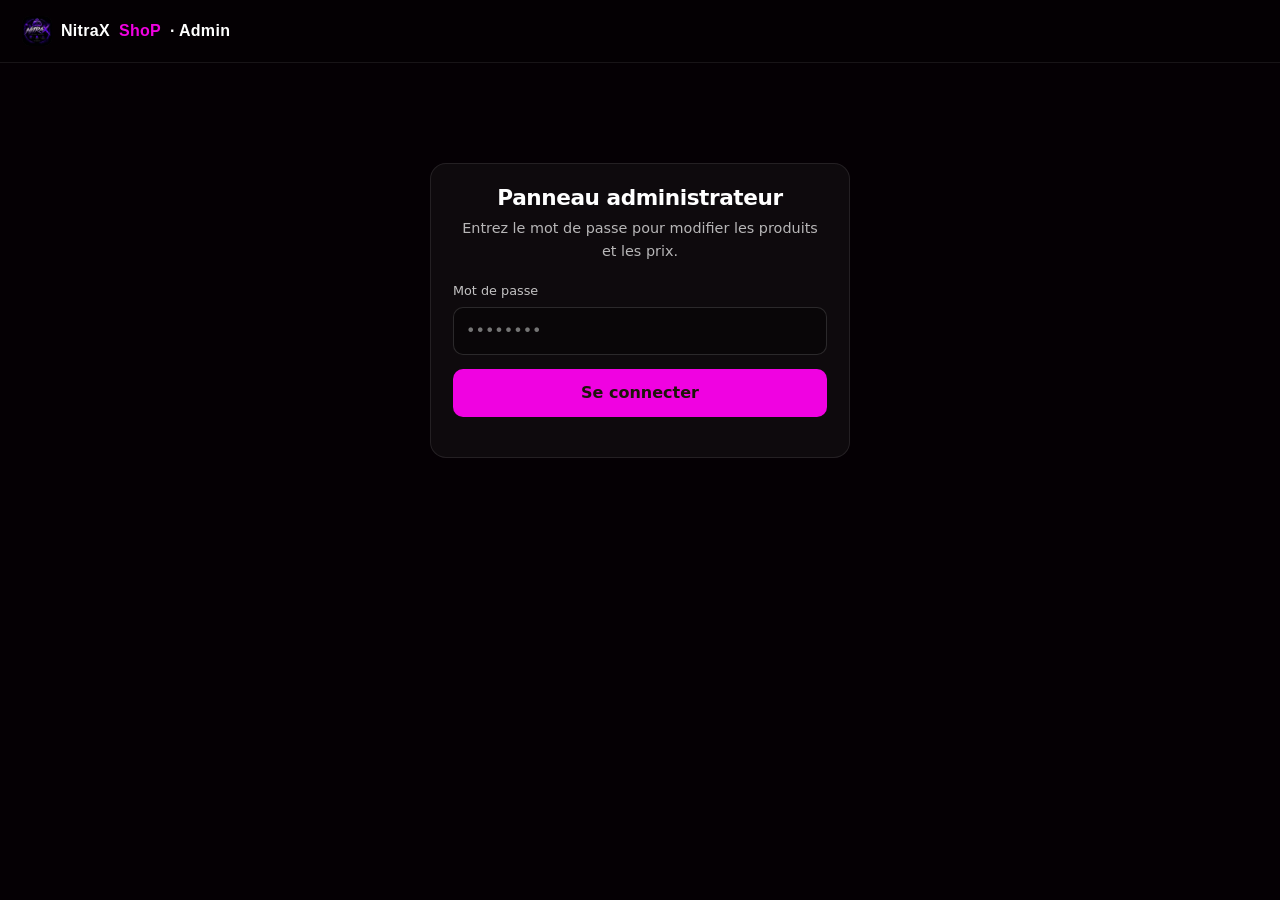
<file: admin.html>
<!DOCTYPE html>
<html lang="fr">
<head>
  <meta charset="utf-8" />
  <meta name="viewport" content="width=device-width, initial-scale=1" />
  <meta name="robots" content="noindex,nofollow" />
  <title>Panneau admin — NitraXShoP</title>
  <link rel="stylesheet" href="css/style.css" />
  <link rel="icon" type="image/png" href="assets/img/logo.png" />
  <style>
    .adm-body { min-height: 100vh; background: rgba(5,0,4,1); color: #fff; }
    .adm-top {
      display: flex; align-items: center; justify-content: space-between;
      padding: 16px 22px; border-bottom: 1px solid rgba(255,255,255,.08);
      position: sticky; top: 0; background: rgba(5,0,4,.9); backdrop-filter: blur(10px); z-index: 5;
    }
    .adm-top b { font-family: Poppins, Inter, sans-serif; letter-spacing: .3px; }
    .adm-brand { display: flex; align-items: center; gap: 9px; }
    .adm-brand img {
      width: 30px; height: 30px; border-radius: 8px;
      object-fit: contain; background: rgba(255,255,255,.06);
    }
    .adm-top b span { color: rgb(var(--accent)); }
    .adm-wrap { max-width: 980px; margin: 0 auto; padding: 28px 18px 80px; }
    .adm-card {
      background: rgba(255,255,255,.04); border: 1px solid rgba(255,255,255,.09);
      border-radius: 16px; padding: 22px;
    }
    .adm-login { max-width: 420px; margin: 8vh auto 0; text-align: center; }
    .adm-login h1 { font-size: 1.35rem; margin: 0 0 6px; }
    .adm-login p { opacity: .7; font-size: .9rem; margin: 0 0 18px; }
    .adm-field { display: flex; flex-direction: column; gap: 6px; margin-bottom: 14px; text-align: left; }
    .adm-field label { font-size: .8rem; opacity: .75; }
    .adm-field input, .adm-field select, .adm-field textarea {
      width: 100%; padding: 10px 12px; border-radius: 10px; font: inherit;
      background: rgba(0,0,0,.35); border: 1px solid rgba(255,255,255,.14); color: #fff;
    }
    .adm-field textarea { min-height: 74px; resize: vertical; font-size: .9rem; }
    .adm-btn {
      padding: 11px 18px; border-radius: 10px; border: 0; cursor: pointer; font: inherit; font-weight: 600;
      background: rgb(var(--accent)); color: rgb(var(--on-accent));
    }
    .adm-btn--ghost { background: rgba(255,255,255,.08); color: #fff; }
    .adm-btn--danger { background: #e11d48; color: #fff; }
    .adm-btn:disabled { opacity: .5; cursor: default; }
    .adm-bar {
      display: flex; align-items: center; gap: 10px; flex-wrap: wrap;
      margin-bottom: 18px; position: sticky; top: 69px; z-index: 4;
      background: rgba(5,0,4,.85); backdrop-filter: blur(8px); padding: 10px 0;
    }
    .adm-bar .spacer { flex: 1; }
    .adm-status { font-size: .88rem; opacity: .85; }
    .adm-status.ok { color: #34d399; }
    .adm-status.err { color: #f87171; }
    .prod {
      background: rgba(255,255,255,.035); border: 1px solid rgba(255,255,255,.09);
      border-radius: 14px; padding: 16px; margin-bottom: 14px;
    }
    .prod__head { display: flex; align-items: center; gap: 10px; margin-bottom: 12px; }
    .prod__head .pid { font-weight: 700; font-family: Poppins, Inter, sans-serif; }
    .prod__head .spacer { flex: 1; }
    .prod__thumb {
      width: 44px; height: 44px; border-radius: 10px; object-fit: contain;
      background: rgba(0,0,0,.35); padding: 4px;
    }
    .prod__grid { display: grid; grid-template-columns: repeat(2, 1fr); gap: 12px; }
    .prod__grid .full { grid-column: 1 / -1; }
    @media (max-width: 620px) { .prod__grid { grid-template-columns: 1fr; } }
    .muted { opacity: .6; font-size: .82rem; }
  </style>
</head>
<body class="adm-body">
  <header class="adm-top">
    <b class="adm-brand"><img src="assets/img/logo.png" alt="NitraXShoP" />NitraX<span>ShoP</span> · Admin</b>
    <button id="logoutBtn" class="adm-btn adm-btn--ghost" hidden>Déconnexion</button>
  </header>

  <main class="adm-wrap">
    <section id="loginView" class="adm-card adm-login">
      <h1>Panneau administrateur</h1>
      <p>Entrez le mot de passe pour modifier les produits et les prix.</p>
      <form id="loginForm">
        <div class="adm-field">
          <label for="pw">Mot de passe</label>
          <input id="pw" type="password" autocomplete="current-password" placeholder="••••••••" />
        </div>
        <button class="adm-btn" type="submit" id="loginBtn" style="width:100%">Se connecter</button>
        <p id="loginMsg" class="adm-status err" style="margin-top:12px"></p>
      </form>
    </section>

    <section id="editView" hidden>
      <div class="adm-bar">
        <button id="addBtn" class="adm-btn adm-btn--ghost">+ Ajouter un produit</button>
        <button id="reloadBtn" class="adm-btn adm-btn--ghost">Recharger</button>
        <span class="spacer"></span>
        <span id="status" class="adm-status"></span>
        <button id="saveBtn" class="adm-btn">Enregistrer</button>
      </div>
      <p class="muted">Les modifications deviennent visibles sur le site dès l'enregistrement.</p>
      <div id="list"></div>
    </section>
  </main>

  <script src="js/config.js"></script>
  <script>
    (function () {
      "use strict";
      const $ = (s, r) => (r || document).querySelector(s);
      const CFG = window.SHOP_CONFIG;
      const PW_KEY = "shop_admin_pw";
      let products = [];

      const cats = (CFG.categories || []).filter((c) => c.id !== "all");
      const badges = [
        ["", "—"],
        ["promo", "Promo"],
        ["popular", "Populaire"],
        ["best", "Meilleur"],
        ["new", "Nouveau"]
      ];

      function productFromConfig(list) {
        return list.map((p) => JSON.parse(JSON.stringify(p)));
      }

      function status(msg, kind) {
        const el = $("#status");
        el.textContent = msg || "";
        el.className = "adm-status " + (kind || "");
      }

      async function loadProducts() {
        try {
          const res = await fetch("/api/products", { cache: "no-store" });
          if (res.ok) {
            const data = await res.json();
            if (Array.isArray(data.products) && data.products.length) {
              return data.products;
            }
          }
        } catch (e) {}
        return productFromConfig(CFG.products || []);
      }

      function featToText(features) {
        return (features || [])
          .map((f) => (f.fr || "") + " | " + (f.en || ""))
          .join("\n");
      }
      function textToFeat(text) {
        return text
          .split("\n")
          .map((l) => l.trim())
          .filter(Boolean)
          .map((l) => {
            const i = l.indexOf("|");
            if (i === -1) return { fr: l, en: l };
            return { fr: l.slice(0, i).trim(), en: l.slice(i + 1).trim() };
          });
      }

      function render() {
        $("#list").innerHTML = products
          .map((p, i) => {
            const catOpts = cats
              .map(
                (c) =>
                  `<option value="${c.id}"${p.cat === c.id ? " selected" : ""}>${c.label.fr}</option>`
              )
              .join("");
            const badgeOpts = badges
              .map(
                (b) =>
                  `<option value="${b[0]}"${(p.badge || "") === b[0] ? " selected" : ""}>${b[1]}</option>`
              )
              .join("");
            return `
            <div class="prod" data-idx="${i}">
              <div class="prod__head">
                <img class="prod__thumb" src="${p.img || ""}" alt="" onerror="this.style.visibility='hidden'" />
                <span class="pid">${p.id || "(sans id)"}</span>
                <span class="spacer"></span>
                <button class="adm-btn adm-btn--danger" data-del="${i}">Supprimer</button>
              </div>
              <div class="prod__grid">
                <div class="adm-field"><label>Identifiant (id)</label><input data-i="${i}" data-f="id" value="${esc(p.id)}" /></div>
                <div class="adm-field"><label>Catégorie</label><select data-i="${i}" data-f="cat">${catOpts}</select></div>
                <div class="adm-field"><label>Emoji (icon)</label><input data-i="${i}" data-f="icon" value="${esc(p.icon)}" /></div>
                <div class="adm-field"><label>Image (chemin/URL)</label><input data-i="${i}" data-f="img" value="${esc(p.img)}" /></div>
                <div class="adm-field"><label>Prix (€)</label><input type="number" step="0.01" min="0" data-i="${i}" data-f="price" value="${num(p.price)}" /></div>
                <div class="adm-field"><label>Ancien prix (€, vide = aucun)</label><input type="number" step="0.01" min="0" data-i="${i}" data-f="oldPrice" value="${p.oldPrice ? num(p.oldPrice) : ""}" /></div>
                <div class="adm-field"><label>Badge</label><select data-i="${i}" data-f="badge">${badgeOpts}</select></div>
                <div class="adm-field"><label>Nom (FR)</label><input data-i="${i}" data-f="name.fr" value="${esc(p.name && p.name.fr)}" /></div>
                <div class="adm-field"><label>Nom (EN)</label><input data-i="${i}" data-f="name.en" value="${esc(p.name && p.name.en)}" /></div>
                <div class="adm-field full"><label>Description (FR)</label><input data-i="${i}" data-f="desc.fr" value="${esc(p.desc && p.desc.fr)}" /></div>
                <div class="adm-field full"><label>Description (EN)</label><input data-i="${i}" data-f="desc.en" value="${esc(p.desc && p.desc.en)}" /></div>
                <div class="adm-field full"><label>Avantages — une ligne par avantage, format « FR | EN »</label><textarea data-i="${i}" data-f="feat" data-text="1">${esc(featToText(p.features))}</textarea></div>
              </div>
            </div>`;
          })
          .join("");
      }

      function esc(v) {
        return String(v == null ? "" : v)
          .replace(/&/g, "&amp;")
          .replace(/</g, "&lt;")
          .replace(/>/g, "&gt;")
          .replace(/"/g, "&quot;");
      }
      function num(v) {
        const n = Number(v);
        return Number.isFinite(n) ? n : "";
      }

      $("#list").addEventListener("input", (e) => {
        const el = e.target.closest("[data-i]");
        if (!el) return;
        const i = Number(el.dataset.i);
        const f = el.dataset.f;
        const val = el.type === "number" ? Number(el.value) : el.value;
        if (f === "feat") {
          products[i].features = textToFeat(el.value);
          return;
        }
        if (f === "price") { products[i].price = val; return; }
        if (f === "oldPrice") {
          if (val === "" || val === 0 || !Number.isFinite(val)) delete products[i].oldPrice;
          else products[i].oldPrice = val;
          return;
        }
        if (f === "id") { products[i].id = el.value; document.querySelector(`[data-idx="${i}"] .pid`).textContent = el.value || "(sans id)"; return; }
        if (f === "cat" || f === "badge" || f === "icon" || f === "img") { products[i][f] = el.value; return; }
        if (f === "name.fr" || f === "name.en") { products[i].name = products[i].name || {}; products[i].name[f.split(".")[1]] = el.value; return; }
        if (f === "desc.fr" || f === "desc.en") { products[i].desc = products[i].desc || {}; products[i].desc[f.split(".")[1]] = el.value; return; }
      });

      $("#list").addEventListener("click", (e) => {
        const del = e.target.closest("[data-del]");
        if (!del) return;
        const i = Number(del.dataset.del);
        if (confirm("Supprimer « " + (products[i].id || "") + " » ?")) {
          products.splice(i, 1);
          render();
        }
      });

      $("#addBtn").addEventListener("click", () => {
        products.push({
          id: "nouveau-" + Date.now().toString(36),
          cat: cats[0] ? cats[0].id : "nitro",
          icon: "✨",
          img: "",
          price: 0,
          badge: "",
          name: { fr: "Nouveau produit", en: "New product" },
          desc: { fr: "", en: "" },
          features: []
        });
        render();
        window.scrollTo({ top: document.body.scrollHeight, behavior: "smooth" });
      });

      $("#reloadBtn").addEventListener("click", async () => {
        if (!confirm("Recharger depuis le serveur ? Les modifications non enregistrées seront perdues.")) return;
        products = await loadProducts();
        render();
        status("Produits rechargés.", "ok");
      });

      $("#saveBtn").addEventListener("click", async () => {
        const pw = sessionStorage.getItem(PW_KEY);
        $("#saveBtn").disabled = true;
        status("Enregistrement…");
        try {
          const res = await fetch("/api/admin", {
            method: "POST",
            headers: { "Content-Type": "application/json" },
            body: JSON.stringify({ password: pw, products })
          });
          const data = await res.json().catch(() => ({}));
          if (res.ok && data.ok) {
            status("Enregistré ✓ (" + data.count + " produits)", "ok");
          } else if (res.status === 401) {
            status("Session expirée, reconnectez-vous.", "err");
            sessionStorage.removeItem(PW_KEY);
            setTimeout(() => location.reload(), 1200);
          } else {
            status("Erreur : " + (data.error || res.status), "err");
          }
        } catch (e) {
          status("Erreur réseau.", "err");
        } finally {
          $("#saveBtn").disabled = false;
        }
      });

      $("#logoutBtn").addEventListener("click", () => {
        sessionStorage.removeItem(PW_KEY);
        location.reload();
      });

      $("#loginForm").addEventListener("submit", async (e) => {
        e.preventDefault();
        const pw = $("#pw").value;
        const btn = $("#loginBtn");
        btn.disabled = true;
        $("#loginMsg").textContent = "";
        try {
          const res = await fetch("/api/admin", {
            method: "POST",
            headers: { "Content-Type": "application/json" },
            body: JSON.stringify({ password: pw, products: null })
          });
          if (res.status === 401) {
            $("#loginMsg").textContent = "Mot de passe incorrect.";
            return;
          }
          if (res.status === 400) {
            sessionStorage.setItem(PW_KEY, pw);
            await enterEditor();
            return;
          }
          if (!res.ok) {
            $("#loginMsg").textContent = "Serveur indisponible (" + res.status + ").";
            return;
          }
        } catch (err) {
          $("#loginMsg").textContent = "Erreur réseau. Réessayez.";
        } finally {
          btn.disabled = false;
        }
      });

      async function enterEditor() {
        $("#loginView").hidden = true;
        $("#editView").hidden = false;
        $("#logoutBtn").hidden = false;
        products = await loadProducts();
        render();
        status("Connecté.", "ok");
      }

      (async function start() {
        if (sessionStorage.getItem(PW_KEY)) {
          await enterEditor();
        }
      })();
    })();
  </script>
</body>
</html>
</file>
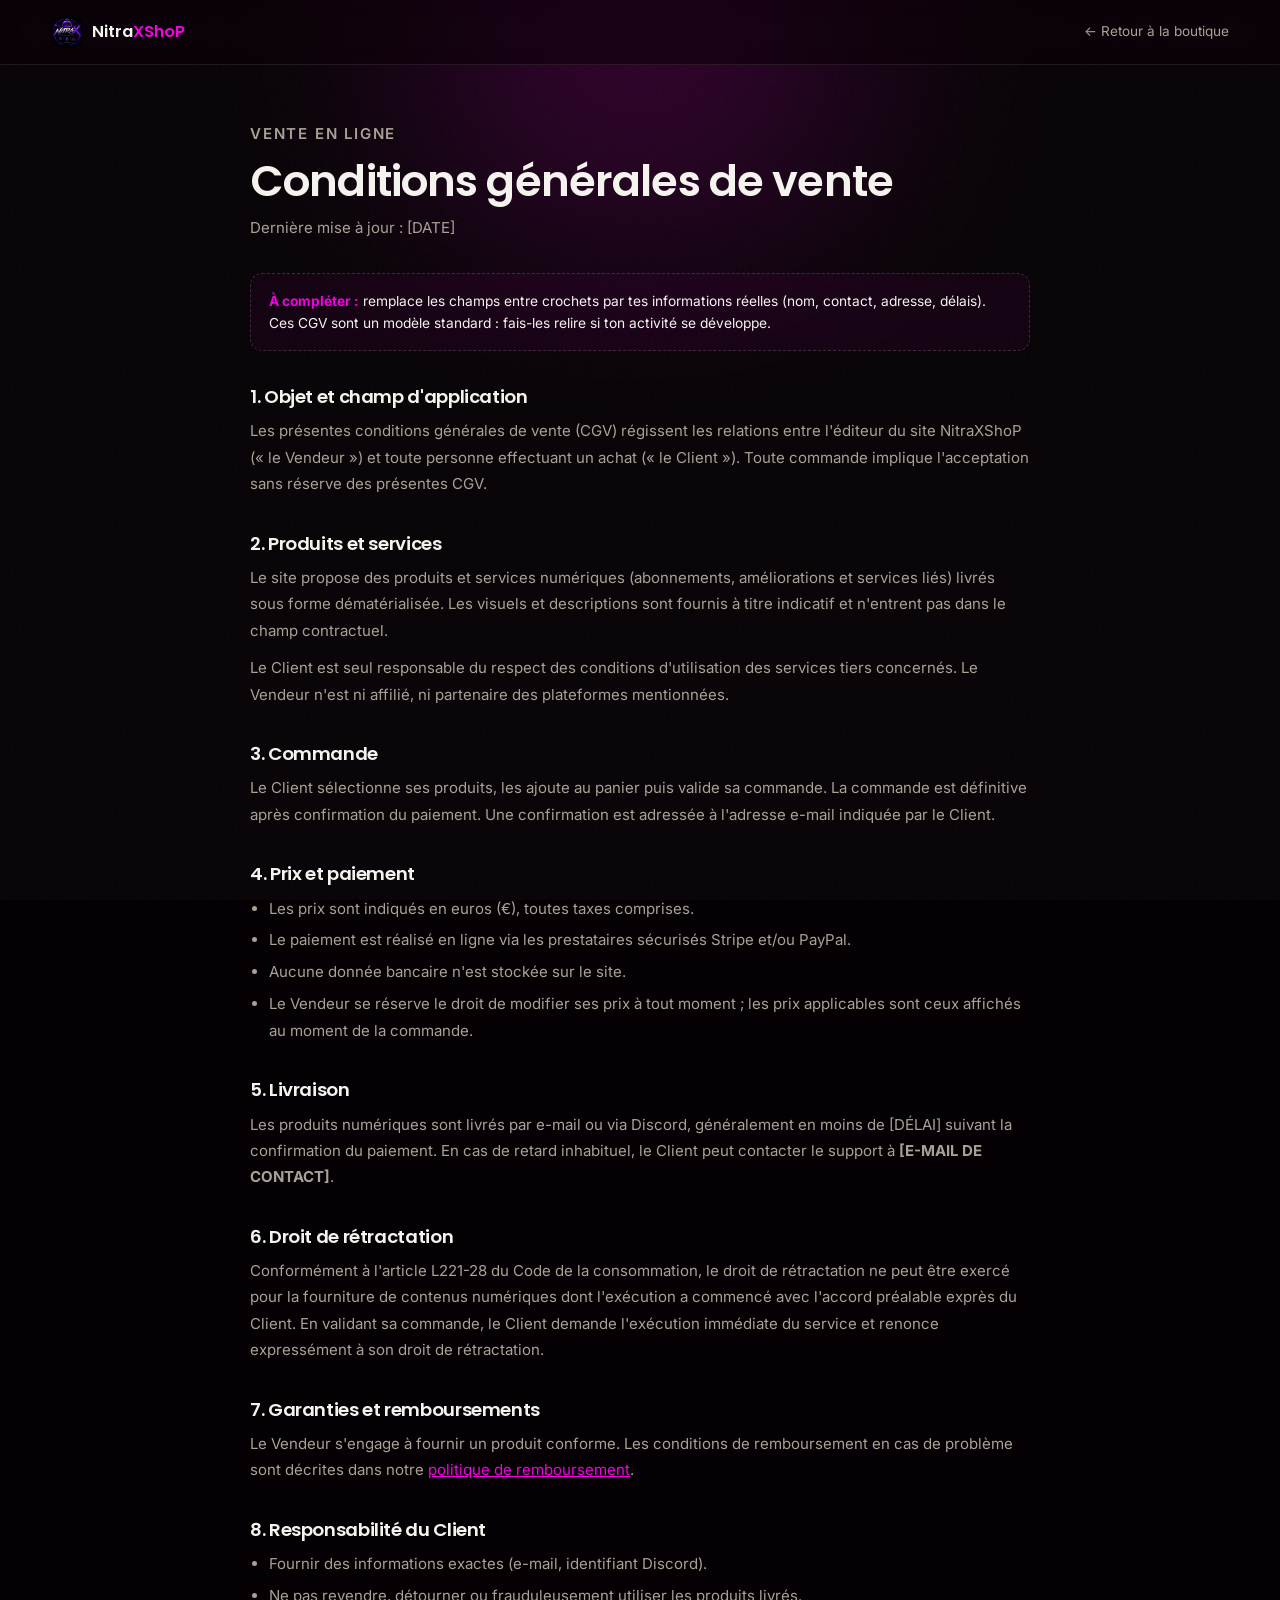
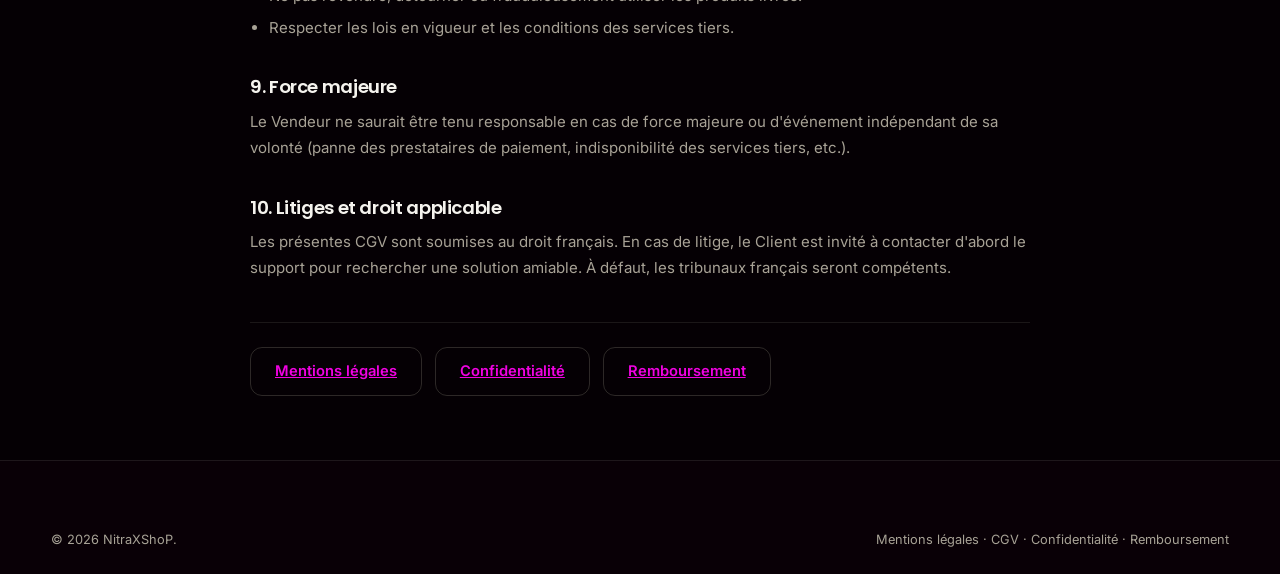
<file: cgv.html>
<!DOCTYPE html>
<html lang="fr" data-scheme="dark">
<head>
  <meta charset="UTF-8" />
  <meta name="viewport" content="width=device-width, initial-scale=1" />
  <title>Conditions générales de vente — NitraXShoP</title>
  <meta name="description" content="Conditions générales de vente de NitraXShoP (CGV) : commandes, prix, paiement, livraison et garanties." />
  <link rel="preconnect" href="https://fonts.googleapis.com" />
  <link rel="preconnect" href="https://fonts.gstatic.com" crossorigin />
  <link href="https://fonts.googleapis.com/css2?family=Poppins:wght@500;600;700&family=Inter:wght@400;500;600&display=swap" rel="stylesheet" />
  <link rel="stylesheet" href="css/style.css" />
  <link rel="icon" type="image/png" href="assets/img/logo.png" />
</head>
<body>
  <div class="page-fx" aria-hidden="true">
    <div class="pfx-glow pfx-glow--top"></div>
    <div class="pfx-noise"></div>
  </div>

  <div class="page">
    <header class="legal-head">
      <div class="wrap legal-head__inner">
        <a href="index.html" class="sa-navbar-logo">
          <img class="logo__img" src="assets/img/logo.png" alt="NitraXShoP" />
          <span class="logo__text">Nitra<span>XShoP</span></span>
        </a>
        <a href="index.html" class="legal__back">← Retour à la boutique</a>
      </div>
    </header>

    <main class="legal">
      <div class="wrap legal__inner">
        <p class="legal__eyebrow">Vente en ligne</p>
        <h1>Conditions générales de vente</h1>
        <p class="legal__updated">Dernière mise à jour : [DATE]</p>

        <div class="legal__todo">
          <b>À compléter :</b> remplace les champs entre crochets par tes informations réelles
          (nom, contact, adresse, délais). Ces CGV sont un modèle standard : fais-les relire si
          ton activité se développe.
        </div>

        <h2>1. Objet et champ d'application</h2>
        <p>
          Les présentes conditions générales de vente (CGV) régissent les relations entre
          l'éditeur du site NitraXShoP (« le Vendeur ») et toute personne effectuant un achat
          (« le Client »). Toute commande implique l'acceptation sans réserve des présentes CGV.
        </p>

        <h2>2. Produits et services</h2>
        <p>
          Le site propose des produits et services numériques (abonnements, améliorations et
          services liés) livrés sous forme dématérialisée. Les visuels et descriptions sont
          fournis à titre indicatif et n'entrent pas dans le champ contractuel.
        </p>
        <p>
          Le Client est seul responsable du respect des conditions d'utilisation des services tiers
          concernés. Le Vendeur n'est ni affilié, ni partenaire des plateformes mentionnées.
        </p>

        <h2>3. Commande</h2>
        <p>
          Le Client sélectionne ses produits, les ajoute au panier puis valide sa commande. La
          commande est définitive après confirmation du paiement. Une confirmation est adressée à
          l'adresse e-mail indiquée par le Client.
        </p>

        <h2>4. Prix et paiement</h2>
        <ul>
          <li>Les prix sont indiqués en euros (€), toutes taxes comprises.</li>
          <li>Le paiement est réalisé en ligne via les prestataires sécurisés Stripe et/ou PayPal.</li>
          <li>Aucune donnée bancaire n'est stockée sur le site.</li>
          <li>Le Vendeur se réserve le droit de modifier ses prix à tout moment ; les prix applicables sont ceux affichés au moment de la commande.</li>
        </ul>

        <h2>5. Livraison</h2>
        <p>
          Les produits numériques sont livrés par e-mail ou via Discord, généralement en moins de
          [DÉLAI] suivant la confirmation du paiement. En cas de retard inhabituel, le Client peut
          contacter le support à <b>[E-MAIL DE CONTACT]</b>.
        </p>

        <h2>6. Droit de rétractation</h2>
        <p>
          Conformément à l'article L221-28 du Code de la consommation, le droit de rétractation ne
          peut être exercé pour la fourniture de contenus numériques dont l'exécution a commencé
          avec l'accord préalable exprès du Client. En validant sa commande, le Client demande
          l'exécution immédiate du service et renonce expressément à son droit de rétractation.
        </p>

        <h2>7. Garanties et remboursements</h2>
        <p>
          Le Vendeur s'engage à fournir un produit conforme. Les conditions de remboursement en cas
          de problème sont décrites dans notre
          <a href="remboursement.html">politique de remboursement</a>.
        </p>

        <h2>8. Responsabilité du Client</h2>
        <ul>
          <li>Fournir des informations exactes (e-mail, identifiant Discord).</li>
          <li>Ne pas revendre, détourner ou frauduleusement utiliser les produits livrés.</li>
          <li>Respecter les lois en vigueur et les conditions des services tiers.</li>
        </ul>

        <h2>9. Force majeure</h2>
        <p>
          Le Vendeur ne saurait être tenu responsable en cas de force majeure ou d'événement
          indépendant de sa volonté (panne des prestataires de paiement, indisponibilité des
          services tiers, etc.).
        </p>

        <h2>10. Litiges et droit applicable</h2>
        <p>
          Les présentes CGV sont soumises au droit français. En cas de litige, le Client est invité
          à contacter d'abord le support pour rechercher une solution amiable. À défaut, les
          tribunaux français seront compétents.
        </p>

        <nav class="legal__nav">
          <a href="mentions-legales.html" class="sa-btn sa-btn--outline">Mentions légales</a>
          <a href="confidentialite.html" class="sa-btn sa-btn--outline">Confidentialité</a>
          <a href="remboursement.html" class="sa-btn sa-btn--outline">Remboursement</a>
        </nav>
      </div>
    </main>

    <footer class="sa-footer">
      <div class="wrap footer__bottom">
        <span>© <span id="year"></span> NitraXShoP.</span>
        <span><a href="mentions-legales.html">Mentions légales</a> · <a href="cgv.html">CGV</a> · <a href="confidentialite.html">Confidentialité</a> · <a href="remboursement.html">Remboursement</a></span>
      </div>
    </footer>
  </div>

  <script>document.getElementById("year").textContent = new Date().getFullYear();</script>
</body>
</html>
</file>
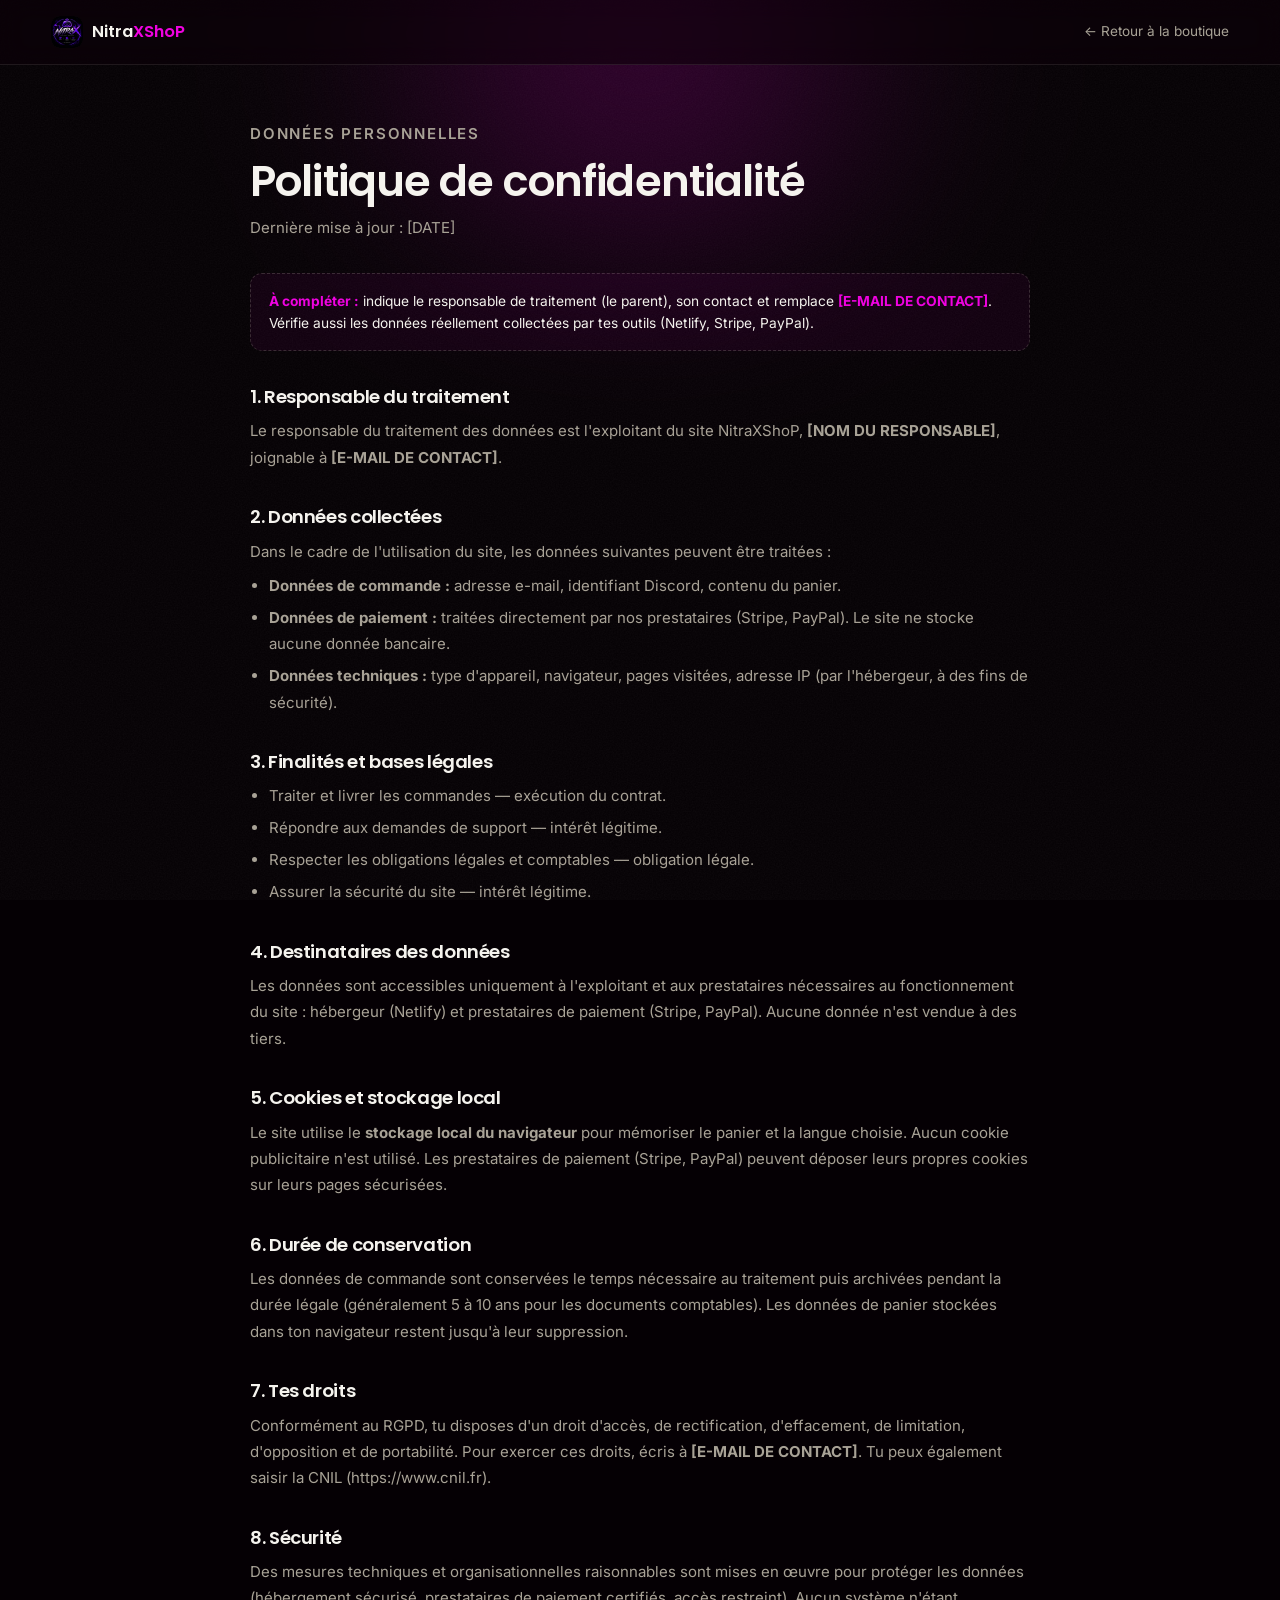
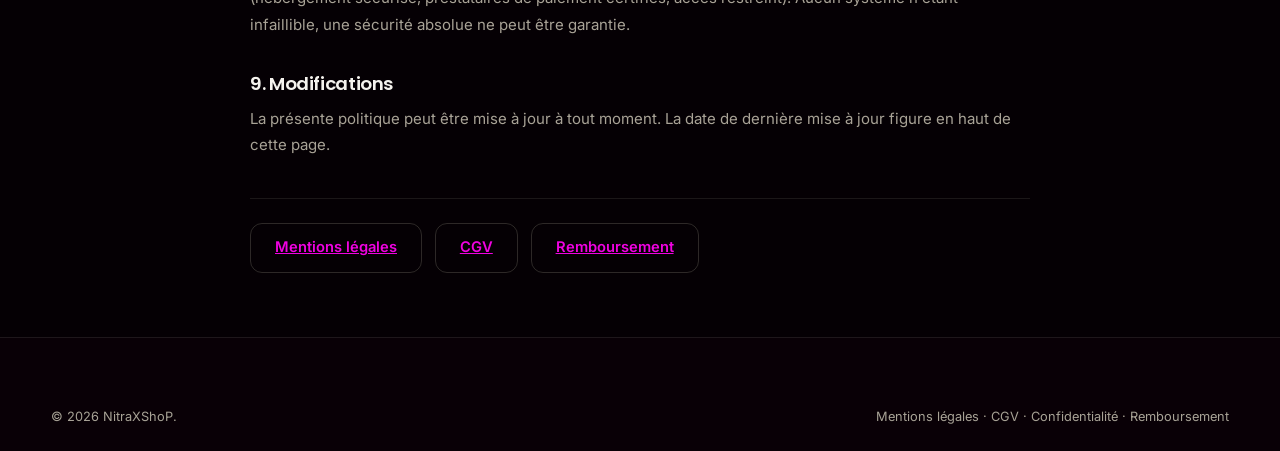
<file: confidentialite.html>
<!DOCTYPE html>
<html lang="fr" data-scheme="dark">
<head>
  <meta charset="UTF-8" />
  <meta name="viewport" content="width=device-width, initial-scale=1" />
  <title>Politique de confidentialité — NitraXShoP</title>
  <meta name="description" content="Politique de confidentialité de NitraXShoP : données collectées, finalités, durée de conservation et droits RGPD." />
  <link rel="preconnect" href="https://fonts.googleapis.com" />
  <link rel="preconnect" href="https://fonts.gstatic.com" crossorigin />
  <link href="https://fonts.googleapis.com/css2?family=Poppins:wght@500;600;700&family=Inter:wght@400;500;600&display=swap" rel="stylesheet" />
  <link rel="stylesheet" href="css/style.css" />
  <link rel="icon" type="image/png" href="assets/img/logo.png" />
</head>
<body>
  <div class="page-fx" aria-hidden="true">
    <div class="pfx-glow pfx-glow--top"></div>
    <div class="pfx-noise"></div>
  </div>

  <div class="page">
    <header class="legal-head">
      <div class="wrap legal-head__inner">
        <a href="index.html" class="sa-navbar-logo">
          <img class="logo__img" src="assets/img/logo.png" alt="NitraXShoP" />
          <span class="logo__text">Nitra<span>XShoP</span></span>
        </a>
        <a href="index.html" class="legal__back">← Retour à la boutique</a>
      </div>
    </header>

    <main class="legal">
      <div class="wrap legal__inner">
        <p class="legal__eyebrow">Données personnelles</p>
        <h1>Politique de confidentialité</h1>
        <p class="legal__updated">Dernière mise à jour : [DATE]</p>

        <div class="legal__todo">
          <b>À compléter :</b> indique le responsable de traitement (le parent), son contact et
          remplace <b>[E-MAIL DE CONTACT]</b>. Vérifie aussi les données réellement collectées par
          tes outils (Netlify, Stripe, PayPal).
        </div>

        <h2>1. Responsable du traitement</h2>
        <p>
          Le responsable du traitement des données est l'exploitant du site NitraXShoP,
          <b>[NOM DU RESPONSABLE]</b>, joignable à <b>[E-MAIL DE CONTACT]</b>.
        </p>

        <h2>2. Données collectées</h2>
        <p>Dans le cadre de l'utilisation du site, les données suivantes peuvent être traitées :</p>
        <ul>
          <li><b>Données de commande :</b> adresse e-mail, identifiant Discord, contenu du panier.</li>
          <li><b>Données de paiement :</b> traitées directement par nos prestataires (Stripe, PayPal). Le site ne stocke aucune donnée bancaire.</li>
          <li><b>Données techniques :</b> type d'appareil, navigateur, pages visitées, adresse IP (par l'hébergeur, à des fins de sécurité).</li>
        </ul>

        <h2>3. Finalités et bases légales</h2>
        <ul>
          <li>Traiter et livrer les commandes — exécution du contrat.</li>
          <li>Répondre aux demandes de support — intérêt légitime.</li>
          <li>Respecter les obligations légales et comptables — obligation légale.</li>
          <li>Assurer la sécurité du site — intérêt légitime.</li>
        </ul>

        <h2>4. Destinataires des données</h2>
        <p>
          Les données sont accessibles uniquement à l'exploitant et aux prestataires nécessaires au
          fonctionnement du site : hébergeur (Netlify) et prestataires de paiement (Stripe, PayPal).
          Aucune donnée n'est vendue à des tiers.
        </p>

        <h2>5. Cookies et stockage local</h2>
        <p>
          Le site utilise le <b>stockage local du navigateur</b> pour mémoriser le panier et la
          langue choisie. Aucun cookie publicitaire n'est utilisé. Les prestataires de paiement
          (Stripe, PayPal) peuvent déposer leurs propres cookies sur leurs pages sécurisées.
        </p>

        <h2>6. Durée de conservation</h2>
        <p>
          Les données de commande sont conservées le temps nécessaire au traitement puis archivées
          pendant la durée légale (généralement 5 à 10 ans pour les documents comptables). Les
          données de panier stockées dans ton navigateur restent jusqu'à leur suppression.
        </p>

        <h2>7. Tes droits</h2>
        <p>
          Conformément au RGPD, tu disposes d'un droit d'accès, de rectification, d'effacement, de
          limitation, d'opposition et de portabilité. Pour exercer ces droits, écris à
          <b>[E-MAIL DE CONTACT]</b>. Tu peux également saisir la CNIL
          (https://www.cnil.fr).
        </p>

        <h2>8. Sécurité</h2>
        <p>
          Des mesures techniques et organisationnelles raisonnables sont mises en œuvre pour
          protéger les données (hébergement sécurisé, prestataires de paiement certifiés, accès
          restreint). Aucun système n'étant infaillible, une sécurité absolue ne peut être garantie.
        </p>

        <h2>9. Modifications</h2>
        <p>
          La présente politique peut être mise à jour à tout moment. La date de dernière mise à jour
          figure en haut de cette page.
        </p>

        <nav class="legal__nav">
          <a href="mentions-legales.html" class="sa-btn sa-btn--outline">Mentions légales</a>
          <a href="cgv.html" class="sa-btn sa-btn--outline">CGV</a>
          <a href="remboursement.html" class="sa-btn sa-btn--outline">Remboursement</a>
        </nav>
      </div>
    </main>

    <footer class="sa-footer">
      <div class="wrap footer__bottom">
        <span>© <span id="year"></span> NitraXShoP.</span>
        <span><a href="mentions-legales.html">Mentions légales</a> · <a href="cgv.html">CGV</a> · <a href="confidentialite.html">Confidentialité</a> · <a href="remboursement.html">Remboursement</a></span>
      </div>
    </footer>
  </div>

  <script>document.getElementById("year").textContent = new Date().getFullYear();</script>
</body>
</html>
</file>
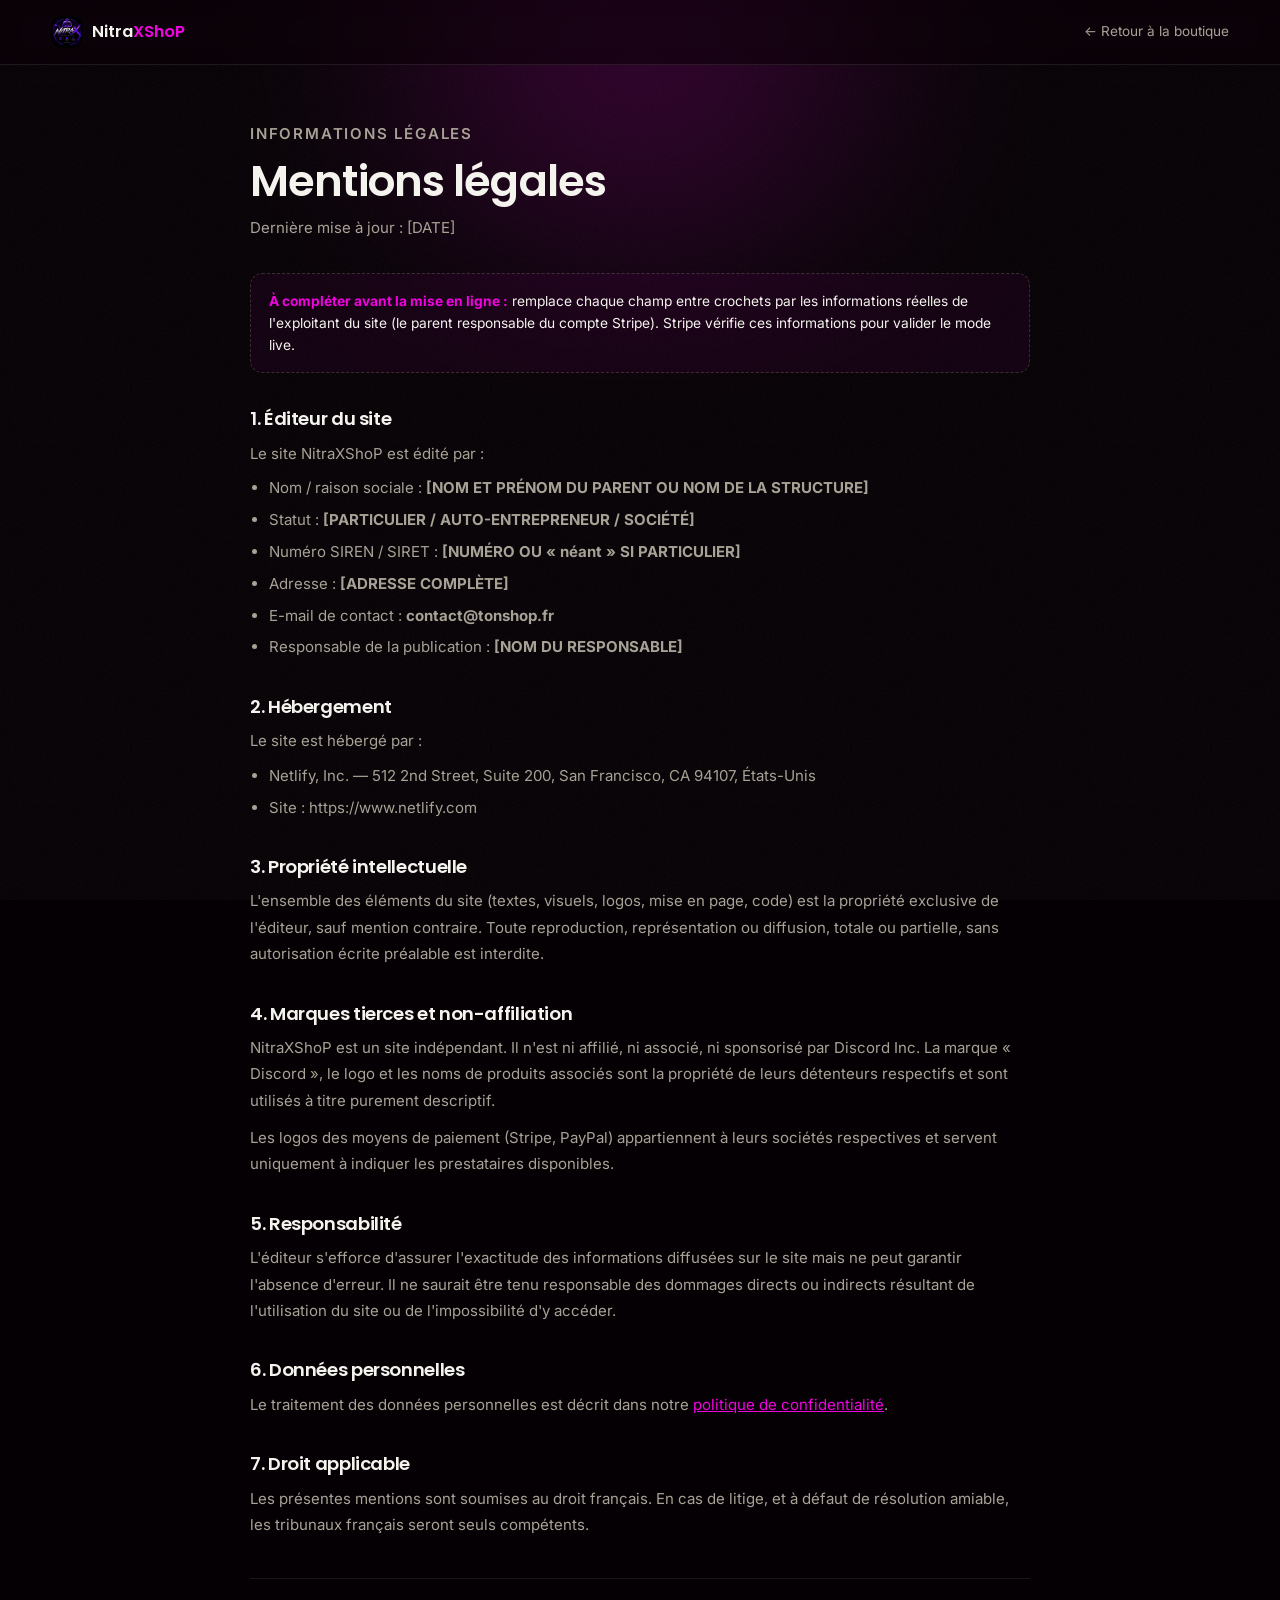
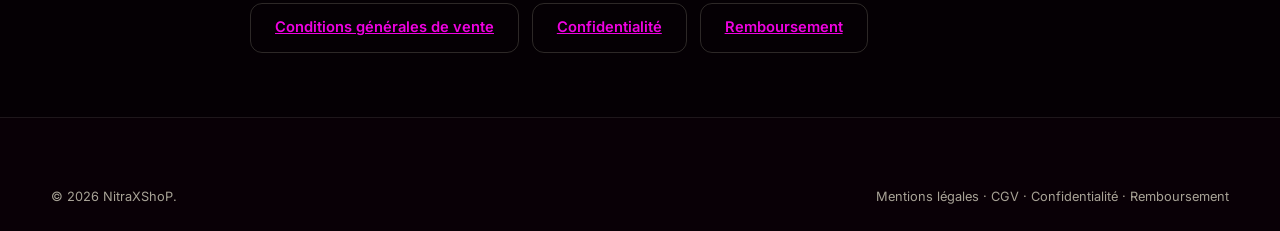
<file: mentions-legales.html>
<!DOCTYPE html>
<html lang="fr" data-scheme="dark">
<head>
  <meta charset="UTF-8" />
  <meta name="viewport" content="width=device-width, initial-scale=1" />
  <title>Mentions légales — NitraXShoP</title>
  <meta name="description" content="Mentions légales de NitraXShoP : éditeur, hébergeur et informations légales." />
  <link rel="preconnect" href="https://fonts.googleapis.com" />
  <link rel="preconnect" href="https://fonts.gstatic.com" crossorigin />
  <link href="https://fonts.googleapis.com/css2?family=Poppins:wght@500;600;700&family=Inter:wght@400;500;600&display=swap" rel="stylesheet" />
  <link rel="stylesheet" href="css/style.css" />
  <link rel="icon" type="image/png" href="assets/img/logo.png" />
</head>
<body>
  <div class="page-fx" aria-hidden="true">
    <div class="pfx-glow pfx-glow--top"></div>
    <div class="pfx-noise"></div>
  </div>

  <div class="page">
    <header class="legal-head">
      <div class="wrap legal-head__inner">
        <a href="index.html" class="sa-navbar-logo">
          <img class="logo__img" src="assets/img/logo.png" alt="NitraXShoP" />
          <span class="logo__text">Nitra<span>XShoP</span></span>
        </a>
        <a href="index.html" class="legal__back">← Retour à la boutique</a>
      </div>
    </header>

    <main class="legal">
      <div class="wrap legal__inner">
        <p class="legal__eyebrow">Informations légales</p>
        <h1>Mentions légales</h1>
        <p class="legal__updated">Dernière mise à jour : [DATE]</p>

        <div class="legal__todo">
          <b>À compléter avant la mise en ligne :</b> remplace chaque champ entre crochets par les
          informations réelles de l'exploitant du site (le parent responsable du compte Stripe).
          Stripe vérifie ces informations pour valider le mode live.
        </div>

        <h2>1. Éditeur du site</h2>
        <p>Le site NitraXShoP est édité par :</p>
        <ul>
          <li>Nom / raison sociale : <b>[NOM ET PRÉNOM DU PARENT OU NOM DE LA STRUCTURE]</b></li>
          <li>Statut : <b>[PARTICULIER / AUTO-ENTREPRENEUR / SOCIÉTÉ]</b></li>
          <li>Numéro SIREN / SIRET : <b>[NUMÉRO OU « néant » SI PARTICULIER]</b></li>
          <li>Adresse : <b>[ADRESSE COMPLÈTE]</b></li>
          <li>E-mail de contact : <b id="legalMail">contact@tonshop.fr</b></li>
          <li>Responsable de la publication : <b>[NOM DU RESPONSABLE]</b></li>
        </ul>

        <h2>2. Hébergement</h2>
        <p>Le site est hébergé par :</p>
        <ul>
          <li>Netlify, Inc. — 512 2nd Street, Suite 200, San Francisco, CA 94107, États-Unis</li>
          <li>Site : https://www.netlify.com</li>
        </ul>

        <h2>3. Propriété intellectuelle</h2>
        <p>
          L'ensemble des éléments du site (textes, visuels, logos, mise en page, code) est la
          propriété exclusive de l'éditeur, sauf mention contraire. Toute reproduction,
          représentation ou diffusion, totale ou partielle, sans autorisation écrite préalable
          est interdite.
        </p>

        <h2>4. Marques tierces et non-affiliation</h2>
        <p>
          NitraXShoP est un site indépendant. Il n'est ni affilié, ni associé, ni sponsorisé par
          Discord Inc. La marque « Discord », le logo et les noms de produits associés sont la
          propriété de leurs détenteurs respectifs et sont utilisés à titre purement descriptif.
        </p>
        <p>
          Les logos des moyens de paiement (Stripe, PayPal) appartiennent à leurs sociétés
          respectives et servent uniquement à indiquer les prestataires disponibles.
        </p>

        <h2>5. Responsabilité</h2>
        <p>
          L'éditeur s'efforce d'assurer l'exactitude des informations diffusées sur le site mais ne
          peut garantir l'absence d'erreur. Il ne saurait être tenu responsable des dommages directs
          ou indirects résultant de l'utilisation du site ou de l'impossibilité d'y accéder.
        </p>

        <h2>6. Données personnelles</h2>
        <p>
          Le traitement des données personnelles est décrit dans notre
          <a href="confidentialite.html">politique de confidentialité</a>.
        </p>

        <h2>7. Droit applicable</h2>
        <p>
          Les présentes mentions sont soumises au droit français. En cas de litige, et à défaut de
          résolution amiable, les tribunaux français seront seuls compétents.
        </p>

        <nav class="legal__nav">
          <a href="cgv.html" class="sa-btn sa-btn--outline">Conditions générales de vente</a>
          <a href="confidentialite.html" class="sa-btn sa-btn--outline">Confidentialité</a>
          <a href="remboursement.html" class="sa-btn sa-btn--outline">Remboursement</a>
        </nav>
      </div>
    </main>

    <footer class="sa-footer">
      <div class="wrap footer__bottom">
        <span>© <span id="year"></span> NitraXShoP.</span>
        <span><a href="mentions-legales.html">Mentions légales</a> · <a href="cgv.html">CGV</a> · <a href="confidentialite.html">Confidentialité</a> · <a href="remboursement.html">Remboursement</a></span>
      </div>
    </footer>
  </div>

  <script>document.getElementById("year").textContent = new Date().getFullYear();</script>
</body>
</html>
</file>
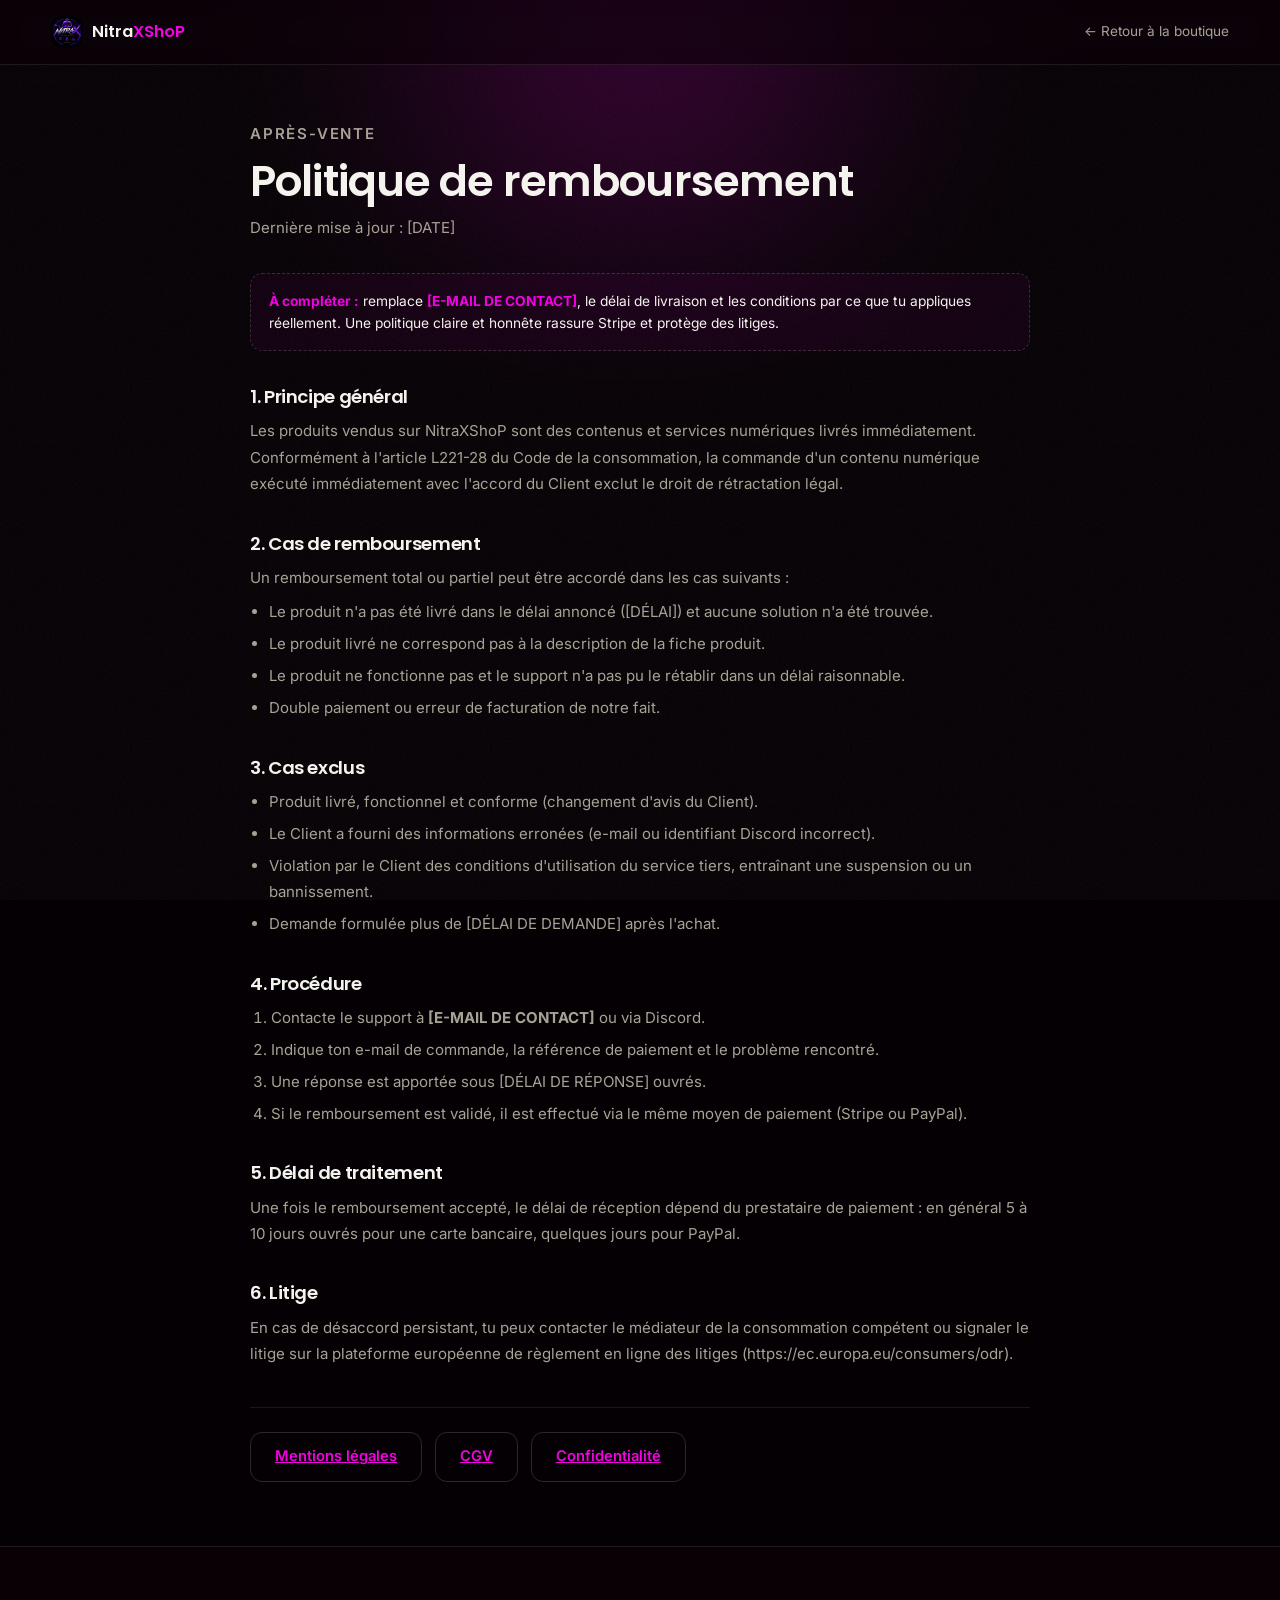
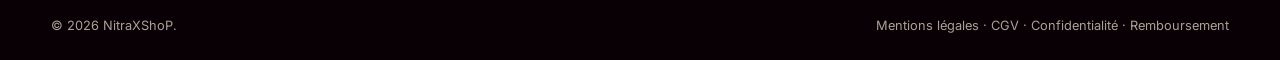
<file: remboursement.html>
<!DOCTYPE html>
<html lang="fr" data-scheme="dark">
<head>
  <meta charset="UTF-8" />
  <meta name="viewport" content="width=device-width, initial-scale=1" />
  <title>Politique de remboursement — NitraXShoP</title>
  <meta name="description" content="Politique de remboursement de NitraXShoP : conditions, délais et procédure en cas de problème." />
  <link rel="preconnect" href="https://fonts.googleapis.com" />
  <link rel="preconnect" href="https://fonts.gstatic.com" crossorigin />
  <link href="https://fonts.googleapis.com/css2?family=Poppins:wght@500;600;700&family=Inter:wght@400;500;600&display=swap" rel="stylesheet" />
  <link rel="stylesheet" href="css/style.css" />
  <link rel="icon" type="image/png" href="assets/img/logo.png" />
</head>
<body>
  <div class="page-fx" aria-hidden="true">
    <div class="pfx-glow pfx-glow--top"></div>
    <div class="pfx-noise"></div>
  </div>

  <div class="page">
    <header class="legal-head">
      <div class="wrap legal-head__inner">
        <a href="index.html" class="sa-navbar-logo">
          <img class="logo__img" src="assets/img/logo.png" alt="NitraXShoP" />
          <span class="logo__text">Nitra<span>XShoP</span></span>
        </a>
        <a href="index.html" class="legal__back">← Retour à la boutique</a>
      </div>
    </header>

    <main class="legal">
      <div class="wrap legal__inner">
        <p class="legal__eyebrow">Après-vente</p>
        <h1>Politique de remboursement</h1>
        <p class="legal__updated">Dernière mise à jour : [DATE]</p>

        <div class="legal__todo">
          <b>À compléter :</b> remplace <b>[E-MAIL DE CONTACT]</b>, le délai de livraison et les
          conditions par ce que tu appliques réellement. Une politique claire et honnête rassure
          Stripe et protège des litiges.
        </div>

        <h2>1. Principe général</h2>
        <p>
          Les produits vendus sur NitraXShoP sont des contenus et services numériques livrés
          immédiatement. Conformément à l'article L221-28 du Code de la consommation, la commande
          d'un contenu numérique exécuté immédiatement avec l'accord du Client exclut le droit de
          rétractation légal.
        </p>

        <h2>2. Cas de remboursement</h2>
        <p>Un remboursement total ou partiel peut être accordé dans les cas suivants :</p>
        <ul>
          <li>Le produit n'a pas été livré dans le délai annoncé ([DÉLAI]) et aucune solution n'a été trouvée.</li>
          <li>Le produit livré ne correspond pas à la description de la fiche produit.</li>
          <li>Le produit ne fonctionne pas et le support n'a pas pu le rétablir dans un délai raisonnable.</li>
          <li>Double paiement ou erreur de facturation de notre fait.</li>
        </ul>

        <h2>3. Cas exclus</h2>
        <ul>
          <li>Produit livré, fonctionnel et conforme (changement d'avis du Client).</li>
          <li>Le Client a fourni des informations erronées (e-mail ou identifiant Discord incorrect).</li>
          <li>Violation par le Client des conditions d'utilisation du service tiers, entraînant une suspension ou un bannissement.</li>
          <li>Demande formulée plus de [DÉLAI DE DEMANDE] après l'achat.</li>
        </ul>

        <h2>4. Procédure</h2>
        <ol class="legal__steps">
          <li>Contacte le support à <b>[E-MAIL DE CONTACT]</b> ou via Discord.</li>
          <li>Indique ton e-mail de commande, la référence de paiement et le problème rencontré.</li>
          <li>Une réponse est apportée sous [DÉLAI DE RÉPONSE] ouvrés.</li>
          <li>Si le remboursement est validé, il est effectué via le même moyen de paiement (Stripe ou PayPal).</li>
        </ol>

        <h2>5. Délai de traitement</h2>
        <p>
          Une fois le remboursement accepté, le délai de réception dépend du prestataire de
          paiement : en général 5 à 10 jours ouvrés pour une carte bancaire, quelques jours pour
          PayPal.
        </p>

        <h2>6. Litige</h2>
        <p>
          En cas de désaccord persistant, tu peux contacter le médiateur de la consommation
          compétent ou signaler le litige sur la plateforme européenne de règlement en ligne des
          litiges (https://ec.europa.eu/consumers/odr).
        </p>

        <nav class="legal__nav">
          <a href="mentions-legales.html" class="sa-btn sa-btn--outline">Mentions légales</a>
          <a href="cgv.html" class="sa-btn sa-btn--outline">CGV</a>
          <a href="confidentialite.html" class="sa-btn sa-btn--outline">Confidentialité</a>
        </nav>
      </div>
    </main>

    <footer class="sa-footer">
      <div class="wrap footer__bottom">
        <span>© <span id="year"></span> NitraXShoP.</span>
        <span><a href="mentions-legales.html">Mentions légales</a> · <a href="cgv.html">CGV</a> · <a href="confidentialite.html">Confidentialité</a> · <a href="remboursement.html">Remboursement</a></span>
      </div>
    </footer>
  </div>

  <script>document.getElementById("year").textContent = new Date().getFullYear();</script>
</body>
</html>
</file>
<file: css/style.css>
/* =========================================================
   NitraXShoP — thème « Nebula »
   Palette noir profond + accent magenta, navbar flottante,
   titres fantômes, marquee, glows et particules.
   ========================================================= */

:root {
  --accent: 240, 2, 225;
  --grad-from: #ff4de9;
  --grad-to: #f002e1;
  --on-accent: 28, 21, 9;

  --bg: 5, 0, 4;
  --surface: 13, 0, 9;
  --surface-raised: 21, 0, 16;
  --t-primary: 245, 243, 238;
  --t-muted: 168, 162, 150;
  --border: rgba(255, 246, 224, 0.09);
  --border-strong: rgba(255, 246, 224, 0.16);

  --ff-heading: 'Poppins', ui-sans-serif, system-ui, sans-serif;
  --ff-body: 'Inter', ui-sans-serif, system-ui, sans-serif;

  --radius-card: 16px;
  --radius-btn: 12px;
  --radius-badge: 8px;

  --container: 1180px;
  --dur: 200ms;
  --ease: cubic-bezier(0.4, 0, 0.2, 1);
}

[data-scheme="light"] {
  --on-accent: 255, 255, 255;
  --bg: 246, 245, 241;
  --surface: 255, 255, 255;
  --surface-raised: 255, 255, 255;
  --t-primary: 26, 24, 20;
  --t-muted: 95, 91, 81;
  --border: rgba(20, 17, 10, 0.09);
  --border-strong: rgba(20, 17, 10, 0.18);
}

* { box-sizing: border-box; margin: 0; padding: 0; }
[hidden] { display: none !important; }

html { scroll-behavior: smooth; }

body {
  font-family: var(--ff-body);
  background: rgb(var(--bg));
  color: rgb(var(--t-primary));
  line-height: 1.6;
  -webkit-font-smoothing: antialiased;
  overflow-x: hidden;
}

h1, h2, h3, h4, h5 {
  font-family: var(--ff-heading);
  font-weight: 600;
  letter-spacing: -0.02em;
  line-height: 1.15;
}

a { color: inherit; text-decoration: none; }
img { max-width: 100%; display: block; }
button, input { font-family: inherit; }

.wrap { width: min(var(--container), 92vw); margin-inline: auto; }
.wrap--narrow { width: min(860px, 92vw); }

/* =========================================================
   Effets de fond
   ========================================================= */
.page-fx {
  position: fixed; inset: 0; z-index: 0;
  overflow: hidden; pointer-events: none;
}
.pfx-glow {
  position: absolute; border-radius: 50%;
  filter: blur(80px);
}
.pfx-glow--top {
  top: -220px; left: 50%; transform: translateX(-50%);
  width: 900px; height: 520px;
  background: radial-gradient(circle, rgba(var(--accent), 0.22), transparent 68%);
}
.pfx-glow--mid {
  top: 48vh; right: -180px;
  width: 560px; height: 560px;
  background: radial-gradient(circle, rgba(var(--accent), 0.1), transparent 70%);
}
.pfx-noise {
  position: absolute; inset: 0; opacity: 0.05;
  background-image: url("data:image/svg+xml;charset=utf-8,%3Csvg xmlns='http://www.w3.org/2000/svg' width='180' height='180'%3E%3Cfilter id='a'%3E%3CfeTurbulence baseFrequency='.72' numOctaves='2' stitchTiles='stitch' type='fractalNoise'/%3E%3CfeColorMatrix type='saturate' values='0'/%3E%3C/filter%3E%3Crect width='100%25' height='100%25' filter='url(%23a)'/%3E%3C/svg%3E");
  background-size: 180px 180px;
}
[data-scheme="light"] .pfx-noise { opacity: 0.035; }

.pfx-particles { position: absolute; inset: 0; }
.pfx-dot {
  position: absolute; bottom: -3rem;
  left: var(--x); width: var(--s); height: var(--s);
  border-radius: 999px;
  background: rgba(var(--accent), 0.5);
  opacity: 0;
  animation: pfx-float var(--d) linear var(--delay) infinite;
}
@keyframes pfx-float {
  0% { transform: translateY(0); opacity: 0; }
  12% { opacity: 0.5; }
  50% { transform: translate3d(18px, -46vh, 0); }
  100% { transform: translate3d(-12px, -95vh, 0); opacity: 0; }
}

.page { position: relative; z-index: 1; }

/* =========================================================
   Header / navbar flottante
   ========================================================= */
.sa-header {
  position: sticky; top: 0; z-index: 60;
  padding: 14px 0 0;
}
.navbar { position: relative; }
.navbar__pill {
  width: min(var(--container), 92vw);
  margin-inline: auto;
  display: flex; align-items: center; justify-content: space-between;
  gap: 1rem;
  height: 56px; padding: 0 1.2rem;
  border: 1px solid var(--border);
  border-radius: 999px;
  background: rgba(var(--surface), 0.72);
  backdrop-filter: blur(16px);
  -webkit-backdrop-filter: blur(16px);
  transition: box-shadow var(--dur) ease, background var(--dur) ease;
}
.sa-header.is-stuck .navbar__pill {
  background: rgba(var(--surface-raised), 0.9);
  box-shadow: 0 12px 32px -18px rgba(0, 0, 0, 0.8);
}

.sa-navbar-logo {
  display: flex; align-items: center; gap: 0.55rem;
  font-weight: 600; font-size: 1.02rem;
  font-family: var(--ff-heading);
  flex-shrink: 0;
}
.logo__mark {
  width: 30px; height: 30px; border-radius: 9px;
  display: grid; place-items: center; font-size: 0.9rem;
  background: linear-gradient(135deg, var(--grad-from), var(--grad-to));
  color: rgb(var(--on-accent));
  box-shadow: 0 4px 16px rgba(var(--accent), 0.35);
}
.logo__text span { color: rgb(var(--accent)); }
.logo__img {
  width: 32px; height: 32px; border-radius: 9px;
  object-fit: contain; flex-shrink: 0;
  background: rgba(255, 255, 255, 0.06);
}

.nav-pills {
  position: absolute; left: 50%; transform: translateX(-50%);
  display: flex; align-items: center; gap: 2px;
}
.nav-pill {
  padding: 0.5rem 0.9rem; border-radius: 999px;
  font-size: 0.86rem; font-weight: 500;
  color: rgb(var(--t-muted));
  transition: color var(--dur) ease, background var(--dur) ease;
  white-space: nowrap;
}
.nav-pill:hover { color: rgb(var(--t-primary)); }
.nav-pill.is-active {
  color: rgb(var(--t-primary));
  background: rgba(var(--t-primary), 0.06);
}

.navbar__actions { display: flex; align-items: center; gap: 0.4rem; flex-shrink: 0; }

.icon-btn {
  width: 36px; height: 36px; border-radius: var(--radius-btn);
  border: none; background: transparent;
  color: rgb(var(--t-muted));
  display: grid; place-items: center; cursor: pointer;
  font-size: 1rem; transition: color var(--dur) ease, background var(--dur) ease;
  position: relative;
}
.icon-btn:hover { color: rgb(var(--t-primary)); background: rgba(var(--t-primary), 0.06); }

.ico-sun { display: none; }
[data-scheme="light"] .ico-moon { display: none; }
[data-scheme="light"] .ico-sun { display: block; }

.cart-btn {
  width: 36px; height: 36px; border-radius: var(--radius-btn);
  border: none; background: transparent;
  color: rgb(var(--t-muted));
  display: grid; place-items: center; cursor: pointer;
  transition: color var(--dur) ease, background var(--dur) ease;
  position: relative;
}
.cart-btn:hover { color: rgb(var(--t-primary)); background: rgba(var(--t-primary), 0.06); }
.cart-btn__count {
  position: absolute; top: -3px; right: -3px;
  min-width: 16px; height: 16px; padding: 0 4px;
  border-radius: 999px;
  background: rgb(var(--accent)); color: rgb(var(--on-accent));
  font-size: 0.62rem; font-weight: 700; line-height: 16px;
  text-align: center;
}

.burger { display: none; flex-direction: column; gap: 4px; background: none; border: none; cursor: pointer; padding: 8px; }
.burger span { width: 18px; height: 2px; background: rgb(var(--t-primary)); border-radius: 2px; transition: 0.25s; }
.burger.is-open span:nth-child(1) { transform: translateY(6px) rotate(45deg); }
.burger.is-open span:nth-child(2) { opacity: 0; }
.burger.is-open span:nth-child(3) { transform: translateY(-6px) rotate(-45deg); }

.mobile-menu {
  display: none;
  position: absolute; top: calc(100% + 8px);
  left: 4vw; right: 4vw; z-index: 50;
  background: rgb(var(--surface-raised));
  border: 1px solid var(--border);
  border-radius: var(--radius-card);
  padding: 0.6rem;
  box-shadow: 0 24px 60px -20px rgba(0, 0, 0, 0.7);
}
.mobile-menu.is-open { display: block; animation: menuIn 0.2s ease; }
@keyframes menuIn { from { opacity: 0; transform: translateY(-6px); } }
.mobile-link {
  display: block; padding: 0.7rem 0.9rem;
  border-radius: var(--radius-btn);
  font-size: 0.9rem; font-weight: 500;
  color: rgb(var(--t-muted));
}
.mobile-link.is-active, .mobile-link:hover {
  color: rgb(var(--t-primary)); background: rgba(var(--t-primary), 0.05);
}

/* =========================================================
   Boutons
   ========================================================= */
.sa-btn {
  display: inline-flex; align-items: center; justify-content: center; gap: 0.5rem;
  padding: 0.75rem 1.5rem;
  border-radius: var(--radius-btn);
  font-weight: 600; font-size: 0.92rem;
  border: none; cursor: pointer;
  transition: all var(--dur) ease;
  white-space: nowrap;
}
.sa-btn:active { transform: scale(0.98); }
.sa-btn--primary {
  background: linear-gradient(180deg, var(--grad-from), var(--grad-to));
  color: rgb(var(--on-accent));
  box-shadow: 0 8px 24px -10px rgba(var(--accent), 0.6), inset 0 1px 0 rgba(255, 255, 255, 0.25);
}
.sa-btn--primary:hover { filter: brightness(0.92); }
.sa-btn--outline {
  background: transparent;
  border: 1px solid var(--border-strong);
  color: rgb(var(--t-primary));
}
.sa-btn--outline:hover { background: rgba(var(--t-primary), 0.05); }
.sa-btn--paypal { background: #ffc439; color: #111; width: 100%; }
.sa-btn--paypal:hover { filter: brightness(1.05); }
.sa-btn--stripe { background: #635bff; color: #fff; width: 100%; }
.sa-btn--stripe:hover { filter: brightness(1.12); }
.sa-btn:disabled { opacity: 0.5; cursor: not-allowed; }

.link-danger {
  background: none; border: none;
  color: rgb(var(--accent)); font-weight: 600; font-size: 0.8rem;
  cursor: pointer; padding: 0.3rem; justify-self: center;
}
.link-danger:hover { text-decoration: underline; }

/* =========================================================
   Hero
   ========================================================= */
.hero { position: relative; padding: 6rem 0 4rem; overflow: hidden; }
.hero-pillars {
  position: absolute; inset: 0;
  display: flex; justify-content: space-between;
  padding: 0 6vw;
  pointer-events: none;
}
.hero-pillar {
  width: 1px; height: 100%;
  background: linear-gradient(to top, transparent, rgba(var(--t-primary), 0.07));
}
.hero-pillars-glow {
  position: absolute; inset: 0;
  background: radial-gradient(ellipse 120% 90% at 50% -25%, rgba(var(--accent), 0.18), transparent 65%);
}
.hero__inner {
  position: relative;
  display: flex; flex-direction: column; align-items: center;
  text-align: center;
}

.sa-hero-eyebrow {
  display: inline-flex; align-items: center; gap: 0.6rem;
  padding: 0.4rem 1.1rem; border-radius: 999px;
  font-size: 0.76rem; font-weight: 600;
  color: rgb(var(--on-accent));
  background: linear-gradient(180deg, var(--grad-from), var(--grad-to));
  box-shadow: inset 0 1px 0 rgba(255, 255, 255, 0.25), 0 4px 16px rgba(var(--accent), 0.3);
  margin-bottom: 1.6rem;
}
.blink-dot {
  width: 6px; height: 6px; border-radius: 999px;
  background: rgb(var(--on-accent));
  animation: blink 1.6s ease-in-out infinite;
}
@keyframes blink { 50% { opacity: 0.25; } }

.sa-hero-title {
  font-size: clamp(2.4rem, 5.4vw, 4rem);
  font-weight: 600;
  max-width: 18ch;
}
.hl-accent .mk { color: rgb(var(--accent)); }

.sa-hero-subtitle {
  margin-top: 1.1rem;
  font-size: 1.08rem; color: rgb(var(--t-muted));
  max-width: 54ch;
}
.sa-hero-actions {
  margin-top: 2rem;
  display: flex; gap: 0.8rem; flex-wrap: wrap; justify-content: center;
}

.hero-trust {
  margin-top: 1.8rem;
  display: flex; gap: 1.6rem; flex-wrap: wrap; justify-content: center;
  font-size: 0.8rem; color: rgb(var(--t-muted));
}
.hero-trust span { display: inline-flex; align-items: center; gap: 0.4rem; }
.hero-trust svg { color: rgb(var(--accent)); }

/* =========================================================
   Marquee catégories
   ========================================================= */
.logo-cloud { padding: 2.5rem 0 1rem; }
.marquee-fade {
  overflow: hidden;
  mask-image: linear-gradient(90deg, transparent, #000 10%, #000 90%, transparent);
  -webkit-mask-image: linear-gradient(90deg, transparent, #000 10%, #000 90%, transparent);
}
.marquee-track {
  display: flex; width: max-content;
  animation: marquee 28s linear infinite;
}
.marquee-group { display: flex; align-items: center; gap: 3.5rem; padding-right: 3.5rem; }
.marquee-item {
  display: inline-flex; align-items: center; gap: 0.6rem;
  font-family: var(--ff-heading); font-weight: 600; font-size: 1.1rem;
  color: rgb(var(--t-muted)); opacity: 0.55;
  filter: grayscale(1);
  transition: 0.3s ease;
  white-space: nowrap;
}
.marquee-item:hover { opacity: 1; filter: none; color: rgb(var(--t-primary)); }
.marquee-item span { font-size: 1.4rem; }
@keyframes marquee { to { transform: translateX(-50%); } }

/* =========================================================
   Bandeau paiement
   ========================================================= */
.pay-strip { padding: 1.5rem 0 2.5rem; }
.pay-strip__inner {
  display: flex; align-items: center; justify-content: center;
  gap: 1.4rem; flex-wrap: wrap;
  font-size: 0.88rem;
}
.pay-strip__label {
  display: inline-flex; align-items: center; gap: 0.5rem;
  font-weight: 500;
}
.pay-strip__label svg { color: rgb(var(--accent)); }
.pay-strip__note { font-size: 0.75rem; color: rgb(var(--t-muted)); }

.pay-chips { display: flex; gap: 0.6rem; }
.pay-chip {
  width: 40px; height: 36px;
  display: grid; place-items: center;
  border: 1px solid var(--border);
  border-radius: var(--radius-badge);
  background: rgb(var(--surface-raised));
  font-size: 1.05rem;
}
.chip-ring { animation: chip-ring 7.2s ease-in-out infinite; }
@keyframes chip-ring {
  0%, 12%, 100% { border-color: var(--border); box-shadow: none; }
  4%, 8% {
    border-color: rgba(var(--accent), 0.55);
    box-shadow: 0 0 0 3px rgba(var(--accent), 0.12);
  }
}

/* =========================================================
   Sections
   ========================================================= */
.section { padding: 5rem 0; }
.section--alt {
  background: rgba(var(--surface), 0.5);
  border-block: 1px solid var(--border);
}

.sa-section-header {
  max-width: 640px; margin: 0 auto 3rem;
  text-align: center;
}
.sa-section-eyebrow {
  font-size: 0.85rem; font-weight: 600;
  color: rgb(var(--accent));
  margin-bottom: 0.5rem;
}
.sa-section-title { font-size: clamp(1.9rem, 3.6vw, 2.7rem); }
.sa-section-subtitle { margin-top: 0.8rem; color: rgb(var(--t-muted)); }

/* Titre fantôme (ghost echo) */
.ghost-wrap { position: relative; }
.ghost-echo {
  position: absolute; left: 50%; bottom: -0.1em;
  transform: translateX(-50%);
  font-family: var(--ff-heading); font-weight: 600;
  font-size: 1.8em; line-height: 1; letter-spacing: -0.02em;
  white-space: nowrap; overflow: hidden; max-width: 96vw;
  background-image: linear-gradient(180deg, rgb(var(--t-primary)), transparent 92%);
  -webkit-background-clip: text; background-clip: text;
  color: transparent; opacity: 0.06;
  pointer-events: none; user-select: none;
  z-index: 0;
}
.sa-section-title { position: relative; z-index: 1; }

/* =========================================================
   Toolbar boutique
   ========================================================= */
.shop__toolbar {
  display: flex; justify-content: space-between; align-items: center;
  gap: 1rem; flex-wrap: wrap; margin-bottom: 2rem;
}
.tabs { display: flex; gap: 0.45rem; flex-wrap: wrap; }
.tab {
  display: inline-flex; align-items: center; gap: 0.45rem;
  padding: 0.55rem 1.1rem; border-radius: 999px;
  border: 1px solid var(--border);
  background: rgb(var(--surface));
  color: rgb(var(--t-muted));
  font-size: 0.85rem; font-weight: 500;
  cursor: pointer; transition: all var(--dur) ease;
}
.tab:hover { color: rgb(var(--t-primary)); border-color: var(--border-strong); }
.tab.is-active {
  background: linear-gradient(180deg, var(--grad-from), var(--grad-to));
  border-color: transparent;
  color: rgb(var(--on-accent));
  font-weight: 600;
  box-shadow: 0 6px 20px -8px rgba(var(--accent), 0.6);
}

.search {
  display: flex; align-items: center; gap: 0.55rem;
  background: rgb(var(--surface));
  border: 1px solid var(--border);
  border-radius: var(--radius-btn);
  padding: 0.55rem 0.95rem;
  color: rgb(var(--t-muted));
  min-width: 230px;
  transition: border-color var(--dur) ease, box-shadow var(--dur) ease;
}
.search:focus-within {
  border-color: rgba(var(--accent), 0.55);
  box-shadow: 0 0 0 3px rgba(var(--accent), 0.12);
}
.search input {
  background: none; border: none; outline: none;
  color: rgb(var(--t-primary)); width: 100%; font-size: 0.9rem;
}

/* =========================================================
   Cartes produits (style showcase)
   ========================================================= */
.grid {
  display: grid;
  grid-template-columns: repeat(auto-fill, minmax(270px, 1fr));
  gap: var(--grid-gap, 1.25rem);
}

.card-p {
  box-shadow: inset 0 1px 0 rgba(255, 255, 255, 0.045);
  transition: border-color var(--dur) ease, box-shadow var(--dur) ease, transform var(--dur) ease;
}
[data-scheme="light"] .card-p { box-shadow: 0 1px 2px rgba(0, 0, 0, 0.04), 0 6px 20px rgba(0, 0, 0, 0.04); }

.hfx-spotlight { position: relative; }
.hfx-spotlight::after {
  content: ""; position: absolute; inset: 0;
  border-radius: inherit; pointer-events: none;
  opacity: 0; transition: opacity 300ms ease;
  background: radial-gradient(240px circle at var(--mx, 50%) var(--my, 50%), rgba(var(--accent), 0.1), transparent 70%);
}
.hfx-spotlight:hover::after { opacity: 1; }

.pcard {
  position: relative;
  display: flex; flex-direction: column;
  height: 100%;
  border: 1px solid var(--border);
  border-radius: var(--radius-card);
  background: rgb(var(--surface));
  overflow: hidden;
}
.pcard:hover { border-color: rgba(var(--t-primary), 0.2); }

.pcard__media {
  margin: 0.75rem 0.75rem 0;
  border-radius: var(--radius-btn);
  aspect-ratio: 16 / 9;
  display: grid; place-items: center;
  position: relative; overflow: hidden;
  background:
    radial-gradient(120% 90% at 50% 0%, rgba(var(--accent), 0.28), transparent 60%),
    linear-gradient(180deg, rgba(var(--t-primary), 0.06), rgba(var(--t-primary), 0.02));
  border: 1px solid var(--border);
}
[data-scheme="light"] .pcard__media {
  background:
    radial-gradient(120% 90% at 50% 0%, rgba(var(--accent), 0.16), transparent 60%),
    linear-gradient(180deg, rgba(var(--t-primary), 0.05), transparent);
}
.pcard__media span {
  font-size: 3rem;
  filter: drop-shadow(0 8px 24px rgba(var(--accent), 0.4));
  transition: transform 0.5s ease;
}
.pcard__media img {
  position: absolute; inset: 0;
  width: 100%; height: 100%;
  object-fit: cover;
  transition: transform 0.5s ease;
}
.pcard:hover .pcard__media span,
.pcard:hover .pcard__media img { transform: scale(1.06); }

.pcard__badge {
  position: absolute; top: 1.35rem; right: 1.35rem;
  padding: 0.2rem 0.6rem; border-radius: var(--radius-badge);
  font-size: 0.66rem; font-weight: 700; text-transform: uppercase;
  letter-spacing: 0.04em;
}
.badge--promo { background: rgb(var(--accent)); color: rgb(var(--on-accent)); }
.badge--popular { background: rgba(var(--accent), 0.16); color: rgb(var(--accent)); border: 1px solid rgba(var(--accent), 0.3); }
.badge--best { background: linear-gradient(135deg, #f59e0b, #f43f5e); color: #fff; }
.badge--new { background: #16a34a; color: #fff; }

.pcard__body {
  padding: 1.1rem 1.25rem 1.25rem;
  display: flex; flex-direction: column; flex: 1;
}
.pcard__top {
  display: flex; align-items: flex-start; justify-content: space-between;
  gap: 0.8rem; margin-bottom: 0.5rem;
}
.pcard__title {
  font-size: 1rem; font-weight: 600; line-height: 1.3;
  transition: color var(--dur) ease;
}
.pcard:hover .pcard__title { color: rgb(var(--accent)); }
.pcard__price { text-align: right; flex-shrink: 0; }
.pcard__price small {
  display: block; font-size: 0.68rem; font-weight: 500;
  color: rgb(var(--t-muted));
}
.pcard__price b { font-size: 1.05rem; font-weight: 600; }
.pcard__price s { color: rgb(var(--t-muted)); font-weight: 400; font-size: 0.78rem; }

.pcard__chip {
  display: inline-flex; align-items: center; gap: 0.35rem;
  align-self: flex-start;
  padding: 0.18rem 0.55rem; border-radius: var(--radius-badge);
  border: 1px solid rgba(var(--accent), 0.25);
  background: rgba(var(--accent), 0.1);
  color: rgb(var(--accent));
  font-size: 0.7rem; font-weight: 600;
  margin-bottom: 0.7rem;
}

.pcard__desc {
  font-size: 0.82rem; color: rgb(var(--t-muted));
  line-height: 1.5; margin-bottom: 1rem;
  display: -webkit-box; -webkit-line-clamp: 2; -webkit-box-orient: vertical;
  overflow: hidden;
}

.pcard__actions { margin-top: auto; display: flex; gap: 0.5rem; }
.pcard__actions .sa-btn { flex: 1; padding: 0.65rem 1rem; font-size: 0.85rem; }
.icon-cart {
  width: 42px; flex-shrink: 0;
  border-radius: var(--radius-btn);
  border: 1px solid var(--border-strong);
  background: transparent; color: rgb(var(--t-primary));
  display: grid; place-items: center; cursor: pointer;
  transition: all var(--dur) ease; font-size: 1.05rem;
}
.icon-cart:hover {
  background: rgba(var(--accent), 0.14);
  border-color: rgba(var(--accent), 0.4);
  color: rgb(var(--accent));
}

.empty-state {
  text-align: center; padding: 3rem 1rem;
  border: 1px dashed var(--border-strong);
  border-radius: var(--radius-card);
}
.empty__ico { font-size: 2.4rem; margin-bottom: 0.5rem; }
.empty-state h3 { margin-bottom: 0.3rem; }
.empty-state p { color: rgb(var(--t-muted)); font-size: 0.9rem; }

/* =========================================================
   Étapes
   ========================================================= */
.steps {
  display: grid; grid-template-columns: repeat(4, 1fr); gap: 1.25rem;
}
.step {
  position: relative;
  background: rgb(var(--surface));
  border: 1px solid var(--border);
  border-radius: var(--radius-card);
  padding: 1.8rem 1.4rem 1.5rem;
  text-align: left;
}
.step:hover { border-color: rgba(var(--accent), 0.35); }
.step__n {
  position: absolute; top: 1.2rem; right: 1.3rem;
  font-family: var(--ff-heading); font-weight: 700;
  font-size: 0.78rem; color: rgb(var(--accent));
  opacity: 0.7;
}
.step__ico { font-size: 1.8rem; margin-bottom: 0.9rem; }
.step h4 { font-size: 1rem; margin-bottom: 0.4rem; }
.step p { font-size: 0.85rem; color: rgb(var(--t-muted)); }

/* =========================================================
   FAQ
   ========================================================= */
.faq { display: grid; gap: 0.7rem; }
.faq__item {
  background: rgb(var(--surface));
  border: 1px solid var(--border);
  border-radius: var(--radius-card);
  overflow: hidden;
  transition: border-color var(--dur) ease;
}
.faq__item.is-open { border-color: rgba(var(--accent), 0.4); }
.faq__q {
  width: 100%; display: flex; justify-content: space-between; align-items: center;
  gap: 1rem; background: none; border: none;
  color: rgb(var(--t-primary));
  padding: 1.1rem 1.3rem;
  font-weight: 600; font-size: 0.95rem; text-align: left;
  cursor: pointer; font-family: var(--ff-heading);
}
.faq__q span:last-child {
  color: rgb(var(--accent)); font-size: 1.15rem; flex-shrink: 0;
  transition: transform 0.25s ease;
}
.faq__item.is-open .faq__q span:last-child { transform: rotate(45deg); }
.faq__a { max-height: 0; overflow: hidden; transition: max-height 0.3s ease; }
.faq__a p { padding: 0 1.3rem 1.2rem; color: rgb(var(--t-muted)); font-size: 0.88rem; }

/* =========================================================
   Contact
   ========================================================= */
.contact-cta {
  position: relative;
  display: grid; grid-template-columns: 1.2fr 0.8fr; gap: 2.5rem;
  align-items: center;
  background: rgb(var(--surface));
  border: 1px solid var(--border);
  border-radius: 20px;
  padding: 2.8rem;
  overflow: hidden;
}
.contact-cta__glow {
  position: absolute; inset: -40% 30% auto -10%; height: 140%;
  background: radial-gradient(circle, rgba(var(--accent), 0.16), transparent 60%);
  pointer-events: none;
}
.contact-cta__content { position: relative; }
.contact-cta h2 { font-size: clamp(1.7rem, 3vw, 2.3rem); margin-bottom: 0.6rem; }
.contact-cta p { color: rgb(var(--t-muted)); margin-bottom: 1.5rem; }
.contact-cta__btns { display: flex; gap: 0.7rem; flex-wrap: wrap; }

.contact-cta__info {
  position: relative;
  background: rgba(var(--t-primary), 0.03);
  border: 1px solid var(--border);
  border-radius: var(--radius-card);
  padding: 1.4rem; display: grid; gap: 1.1rem;
}
.contact-row { display: flex; gap: 0.9rem; align-items: center; }
.contact-row > span { font-size: 1.25rem; }
.contact-row small {
  display: block; font-size: 0.7rem; text-transform: uppercase;
  letter-spacing: 0.06em; color: rgb(var(--t-muted));
}
.contact-row b { font-size: 0.9rem; font-weight: 600; }

/* =========================================================
   Footer
   ========================================================= */
.sa-footer {
  border-top: 1px solid var(--border);
  background: rgba(var(--surface), 0.6);
  padding: 3rem 0 1.5rem;
  margin-top: 2rem;
}
.footer__grid {
  display: grid; grid-template-columns: 1.4fr 1fr 1fr 1fr; gap: 2rem;
  padding-bottom: 2rem; border-bottom: 1px solid var(--border);
}
.footer__brand p { color: rgb(var(--t-muted)); font-size: 0.85rem; margin-top: 0.9rem; max-width: 42ch; }
.footer__col h5 {
  font-size: 0.78rem; text-transform: uppercase; letter-spacing: 0.08em;
  color: rgb(var(--t-muted)); margin-bottom: 0.9rem; font-weight: 600;
}
.footer__col a {
  display: block; font-size: 0.88rem; color: rgb(var(--t-muted));
  padding: 0.28rem 0; transition: color var(--dur) ease;
}
.footer__col a:hover { color: rgb(var(--t-primary)); }
.footer__bottom {
  display: flex; justify-content: space-between; gap: 1rem; flex-wrap: wrap;
  padding-top: 1.3rem; font-size: 0.8rem; color: rgb(var(--t-muted));
}
.footer__legal { font-size: 0.72rem; color: rgb(var(--t-muted)); opacity: 0.75; margin-top: 1rem; }

/* =========================================================
   Panier (drawer)
   ========================================================= */
.overlay {
  position: fixed; inset: 0; z-index: 80;
  background: rgba(6, 5, 3, 0.6);
  backdrop-filter: blur(3px);
  opacity: 0; visibility: hidden; transition: 0.28s;
}
.overlay.is-open { opacity: 1; visibility: visible; }

.drawer {
  position: fixed; top: 0; right: 0; z-index: 90;
  height: 100dvh; width: min(410px, 100%);
  background: rgb(var(--surface-raised));
  border-left: 1px solid var(--border);
  transform: translateX(105%);
  transition: transform 0.32s cubic-bezier(0.4, 0, 0.2, 1);
  display: flex; flex-direction: column;
  box-shadow: -24px 0 60px -24px rgba(0, 0, 0, 0.7);
}
.drawer.is-open { transform: none; }

.drawer__head {
  display: flex; justify-content: space-between; align-items: center;
  padding: 1.2rem 1.4rem; border-bottom: 1px solid var(--border);
}
.drawer__head h3 { font-size: 1.05rem; }

.drawer__body {
  flex: 1; overflow-y: auto;
  padding: 1.1rem 1.4rem; display: grid; gap: 0.8rem; align-content: start;
}
.drawer__empty {
  flex: 1; display: grid; place-content: center;
  text-align: center; padding: 2rem; gap: 0.3rem;
}
.drawer__empty p { color: rgb(var(--t-muted)); font-size: 0.85rem; }
.drawer__empty h4 { margin-top: 0.4rem; }

.line {
  display: grid; grid-template-columns: auto 1fr auto;
  gap: 0.8rem; align-items: center;
  background: rgba(var(--t-primary), 0.03);
  border: 1px solid var(--border);
  border-radius: var(--radius-card);
  padding: 0.75rem;
}
.line__ico {
  width: 42px; height: 42px; border-radius: var(--radius-btn);
  background: rgba(var(--accent), 0.12);
  border: 1px solid rgba(var(--accent), 0.25);
  display: grid; place-items: center; font-size: 1.2rem;
}
.line__name { font-size: 0.85rem; font-weight: 600; line-height: 1.3; }
.line__price { font-size: 0.8rem; color: rgb(var(--accent)); font-weight: 600; }
.line__ctrl { display: flex; align-items: center; gap: 0.35rem; }
.qty {
  display: flex; align-items: center;
  border: 1px solid var(--border); border-radius: var(--radius-badge);
  overflow: hidden;
}
.qty button {
  width: 24px; height: 26px; background: none; border: none;
  color: rgb(var(--t-primary)); cursor: pointer;
}
.qty button:hover { background: rgba(var(--accent), 0.2); }
.qty span { font-size: 0.8rem; font-weight: 600; min-width: 20px; text-align: center; }
.line__del { background: none; border: none; color: rgb(var(--t-muted)); cursor: pointer; font-size: 0.9rem; padding: 0.2rem; }
.line__del:hover { color: rgb(var(--accent)); }

.drawer__foot {
  border-top: 1px solid var(--border);
  padding: 1.2rem 1.4rem 1.4rem;
  display: grid; gap: 0.6rem;
  background: rgba(var(--surface), 0.8);
}
.drawer__row { display: flex; justify-content: space-between; font-size: 0.88rem; color: rgb(var(--t-muted)); }
.drawer__row--total {
  font-size: 1.1rem; color: rgb(var(--t-primary)); font-weight: 700;
  padding-top: 0.6rem; border-top: 1px dashed var(--border-strong);
  font-family: var(--ff-heading);
}
.pay { display: grid; gap: 0.55rem; margin-top: 0.4rem; }
.pay__label {
  font-size: 0.68rem; text-transform: uppercase; letter-spacing: 0.1em;
  color: rgb(var(--t-muted)); font-weight: 600;
}
.paypal-mount:empty { display: none; }
.pay-empty {
  display: grid; gap: 0.6rem; text-align: center;
  padding: 0.9rem; border-radius: var(--radius-btn);
  border: 1px dashed var(--border-strong);
  background: rgba(var(--t-primary), 0.03);
}
.pay-empty p { font-size: 0.8rem; color: rgb(var(--t-muted)); line-height: 1.5; }
.pay-empty .sa-btn { width: 100%; }

/* =========================================================
   Toast
   ========================================================= */
.toast {
  position: fixed; left: 50%; bottom: 26px;
  transform: translate(-50%, 160%);
  background: rgb(var(--surface-raised));
  border: 1px solid var(--border-strong);
  padding: 0.75rem 1.25rem; border-radius: var(--radius-btn);
  font-size: 0.88rem; font-weight: 500;
  box-shadow: 0 20px 50px -20px rgba(0, 0, 0, 0.8);
  z-index: 120;
  transition: transform 0.32s cubic-bezier(0.4, 0, 0.2, 1);
  display: flex; align-items: center; gap: 0.5rem; max-width: 90vw;
}
.toast.is-visible { transform: translate(-50%, 0); }
.toast--ok::before { content: "✓"; color: #2dd4a7; font-weight: 900; }
.toast--err::before { content: "!"; color: rgb(var(--accent)); font-weight: 900; }

/* =========================================================
   Reveal
   ========================================================= */
.reveal { opacity: 0; transform: translateY(18px); transition: 0.6s var(--ease); }
.reveal.is-in { opacity: 1; transform: none; }

/* =========================================================
   Pages légales
   ========================================================= */
.legal-head {
  border-bottom: 1px solid var(--border);
  background: rgba(var(--surface), 0.6);
  padding: 1rem 0;
  position: sticky; top: 0; z-index: 40;
  backdrop-filter: blur(12px);
}
.legal-head__inner { display: flex; align-items: center; justify-content: space-between; gap: 1rem; }
.legal { padding: 3.5rem 0 2rem; }
.legal__inner { max-width: 780px; margin-inline: auto; }
.legal__eyebrow {
  font-size: 0.72rem; text-transform: uppercase; letter-spacing: 0.12em;
  color: rgb(var(--accent)); font-weight: 600; margin-bottom: 0.6rem;
}
.legal h1 { font-size: clamp(1.9rem, 4vw, 2.7rem); margin-bottom: 0.5rem; }
.legal__updated { font-size: 0.8rem; color: rgb(var(--t-muted)); margin-bottom: 2rem; }
.legal h2 { font-size: 1.15rem; margin: 2.2rem 0 0.7rem; }
.legal h3 { font-size: 1rem; margin: 1.5rem 0 0.5rem; }
.legal p, .legal li { color: rgb(var(--t-muted)); line-height: 1.75; font-size: 0.94rem; }
.legal p + p { margin-top: 0.7rem; }
.legal ul { padding-left: 1.2rem; margin-top: 0.5rem; display: grid; gap: 0.35rem; }
.legal ol { padding-left: 1.3rem; margin-top: 0.5rem; display: grid; gap: 0.35rem; }
.legal a { color: rgb(var(--accent)); text-decoration: underline; }
.legal__todo {
  border: 1px dashed var(--border-strong);
  background: rgba(var(--accent), 0.05);
  border-radius: var(--radius-btn);
  padding: 1rem 1.1rem; margin: 1.5rem 0;
  font-size: 0.86rem; color: rgb(var(--t-primary));
}
.legal__todo b { color: rgb(var(--accent)); }
.legal__back { display: inline-flex; align-items: center; gap: 0.4rem; font-size: 0.85rem; color: rgb(var(--t-muted)); }
.legal__back:hover { color: rgb(var(--t-primary)); }
.legal__nav { display: flex; flex-wrap: wrap; gap: 0.8rem; margin-top: 2.5rem; padding-top: 1.5rem; border-top: 1px solid var(--border); }

/* =========================================================
   Responsive
   ========================================================= */
@media (max-width: 1024px) {
  .nav-pills { display: none; }
  .burger { display: flex; }
  .steps { grid-template-columns: repeat(2, 1fr); }
  .contact-cta { grid-template-columns: 1fr; padding: 2rem; }
  .footer__grid { grid-template-columns: 1fr 1fr; }
  .footer__brand { grid-column: 1 / -1; }
}
@media (max-width: 640px) {
  .hero { padding: 3.5rem 0 2.5rem; }
  .section { padding: 3.5rem 0; }
  .steps { grid-template-columns: 1fr; }
  .shop__toolbar { flex-direction: column; align-items: stretch; }
  .search { min-width: 0; }
  .tabs { overflow-x: auto; flex-wrap: nowrap; padding-bottom: 0.2rem; }
  .grid { grid-template-columns: 1fr; }
  .hero-trust { gap: 0.9rem; flex-direction: column; align-items: center; }
  .pay-strip__inner { flex-direction: column; gap: 0.9rem; }
}
</file>
